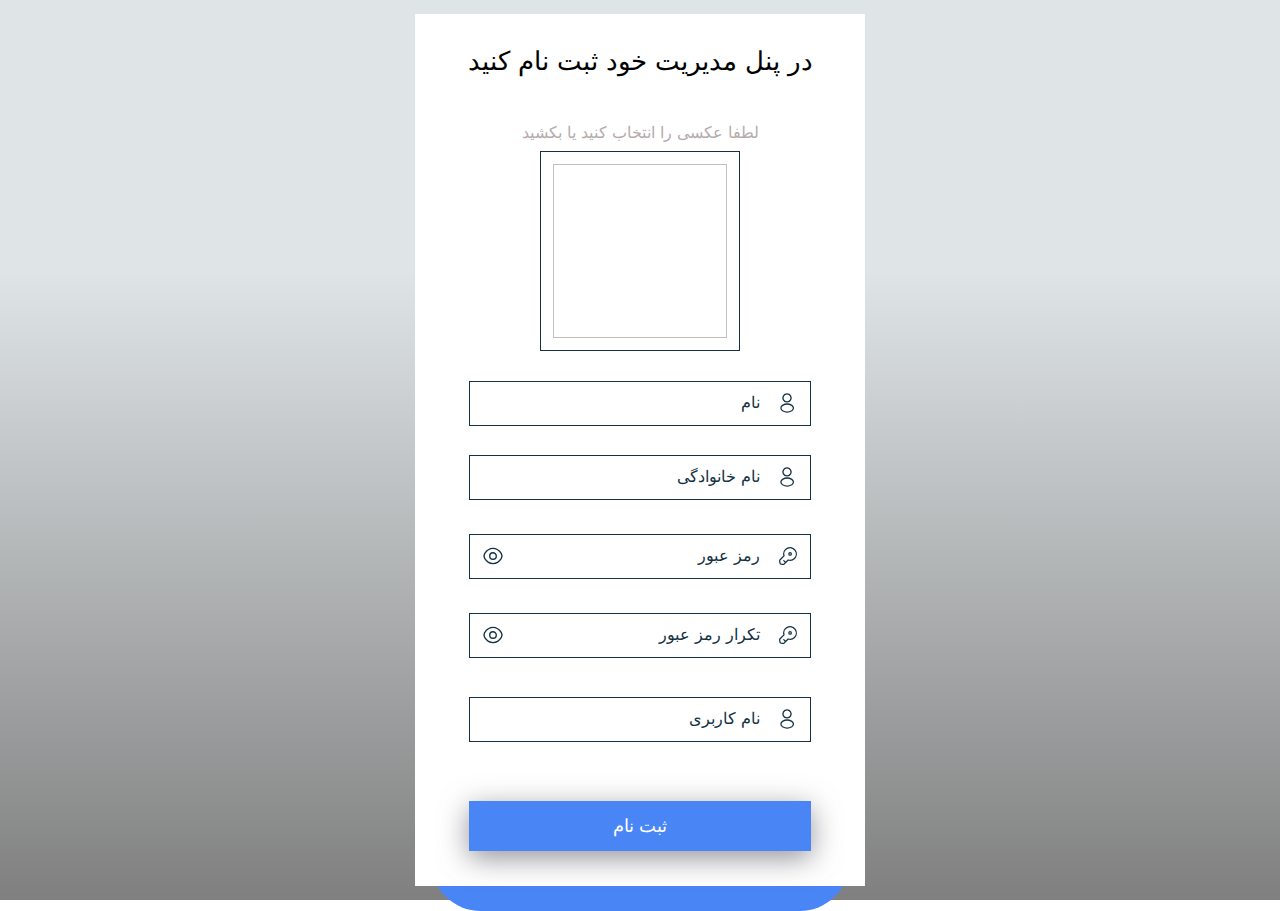
<file: index.html>
<!DOCTYPE html>
<html lang="fa">

<head>
	<meta charset="UTF-8">
	<meta name="viewport" content="width=device-width, initial-scale=1.0">
	<title>داشبورد - پنل مدیریت کاربران</title>
	<link rel="stylesheet" href="https://cdnjs.cloudflare.com/ajax/libs/font-awesome/4.7.0/css/font-awesome.min.css">
	<link rel="stylesheet" href="css/style.css">
</head>

<body dir="rtl" class="d-flex flex-end position-relative">
	<!-- modal and and edit -->
	<!-- Add a "show" class to display the modal -->
	<div class="modal position-fixed w-70 w-sm-100 d-none rounded-8">
		<div class="modal-content w-100 rounded-8">
			<div class="modal-header d-flex justify-between align-center">
				<h3 class="modal-title mx-0">افزودن کاربر</h3>
				<span class="modal-close mx-0 cursor-pointer">&times;</span>
			</div>
			<div class="modal-body">
				<form class="form-user w-100">
					<p class="empty">لطفا عکسی را انتخاب کنید یا بکشید</p>
					<div class="input-group-choose mt-3">
						<input type="file" name="choose" id="choose-image" class="visually-hidden  w-100">
						<label for="choose-image" class="lable-choose-image d-block cursor-pointer w-100 h-100">
							<img class="prev-img d-flex w-100 h-100">
						</label>
					</div>
					<div class="input-group">
						<input type="text" class="input-id w-100 rounded-8" placeholder="کد ملی*">
					</div>
					<div class="input-group d-flex align-center gap-16">
						<input type="text" class="input-firstname w-100 rounded-8" placeholder="نام*">
						<input type="text" class="input-lastname w-100 rounded-8" placeholder="نام خانوادگی*">
					</div>
					<div class="input-group d-flex align-center gap-16">
						<input type="email" class="input-email w-100 rounded-8" placeholder="ایمیل*">
						<input type="text" class="input-phone w-100 rounded-8" placeholder="شماره موبایل">
						<select name="roles" id="select-role" class="select-role w-100 rounded-8">
							<option value="empty">انتخاب سطح کاربر</option>
							<option value="admin">مدیر</option>
							<option value="employee">کارمند</option>
							<option value="support">پشتیبان</option>
						</select>
					</div>
					<div class="input-group d-flex align-center gap-16">
						<div class="username w-100">
							<input type="text" class="input-userneme w-100 rounded-8" placeholder="نام کاربری*">
							<h3 id="username-message" class="message valid-message">
								<!-- error message or success message -->
							</h3>
						</div>
						<div class="password w-100">
							<input type="text" class="input-password w-100 rounded-8" placeholder="رمز عبور*">
							<h3 id="password-message" class="message valid-message">
								<!-- error message or success message -->
							</h3>
						</div>
						<div class="password-confirm w-100">
							<input type="text" class="input-password-confirm w-100 rounded-8"
								placeholder="تایید رمز عبور*">
							<h3 id="confirm-password-message" class="message valid-message">
								<!-- error message or success message -->
							</h3>
						</div>
					</div>
				</form>
				<table class="table roles-table w-100 mx-0">
					<thead>
						<tr>
							<th>مجوز</th>
							<th>خواندن</th>
							<th>نوشتن</th>
							<th>حذف</th>
						</tr>
					</thead>
					<tbody>
						<tr>
							<td class="roles">
								<span class="role-name">مدیر</span>
							</td>
							<td class="role-read">
								<input type="checkbox" value="read" class="cursor-pointer" id="admin-read">
							</td>
							<td class="role-write">
								<input type="checkbox" value="write" class="cursor-pointer" id="admin-write">
							</td>
							<td class="role-delete">
								<input type="checkbox" value="delete" class="cursor-pointer" id="admin-delete">
							</td>
						</tr>
						<tr>
							<td class="roles">
								<span class="role-name">کارمند</span>
							</td>
							<td class="role-read">
								<input type="checkbox" value="read" class="cursor-pointer" id="employee-read">
							</td>
							<td class="role-write">
								<input type="checkbox" value="write" class="cursor-pointer" id="employee-write">
							</td>
							<td class="role-delete">
								<input type="checkbox" value="delete" class="cursor-pointer" id="employee-delete">
							</td>
						</tr>
						<tr>
							<td class="roles">
								<span class="role-name">پشتیبان</span>
							</td>
							<td class="role-read">
								<input type="checkbox" value="read" class="cursor-pointer" id="support-read">
							</td>
							<td class="role-write">
								<input type="checkbox" value="write" class="cursor-pointer" id="support-write">
							</td>
							<td class="role-delete">
								<input type="checkbox" value="delete" class="cursor-pointer" id="support-delete">
							</td>
						</tr>
					</tbody>
				</table>
			</div>
			<div class="modal-footer d-flex align-center gap-16">
				<button class="btn-primary btn-add cursor-pointer mx-0 cursor-pointer rounded-8">افزودن کاربر</button>
				<button class="btn-close mx-0 cursor-pointer rounded-8">بستن</button>
			</div>
		</div>
	</div>
	<!-- modal delete -->
	<div class="modal-delete position-fixed w-30 d-none rounded-8">
		<div class="modal-content w-100 rounded-8">
			<div class="modal-header d-flex justify-between align-center">
				<h3 class="modal-title mx-0">حذف کاربر</h3>
				<span class="modal-close cursor-pointer mx-0">&times;</span>
			</div>
			<div class="modal-body">
				<h2 class="modal-text"></h2>
			</div>
			<div class="modal-footer  d-flex align-center gap-16">
				<button class="btn-dunger btn-delete cursor-pointer mx-0 cursor-pointer rounded-8">بله</button>
				<button class="btn-close mx-0 cursor-pointer rounded-8">خیر</button>
			</div>
		</div>
	</div>
	<div class="container w-80 mx-0 w-lg-100">
		<header class="header-dashbord w-100 mx-0">
			<div class="header-container">
				<div class="header-top w-100 d-flex justify-between align-center justify-lg-center">
					<div class="well-user mx-0 d-md-none">
						<h3 class="title-header well-title"></h3>
						<span class="sub-title">روز خوبی داشته باشی</span>
					</div>
					<div class="user-info mx-0 d-flex align-center position-relative">
						<div class="user-icons position-relative">
							<i class="fa fa-bell"></i>
						</div>
						<div class="user-profile">
							<img src="images/userlogo.png" alt="profile">
						</div>
						<div class="user-text">
							<h3 class="user-title"></h3>
							<span class="user-roul"></span>
						</div>
						<i class="fa fa-angle-down" id="show_menu"></i>
						<div class="user-menu position-absolute d-none rounded-8">
							<ul class='user-menu-list'>
								<li class='user-menu-list-item'>
									<a class="user-menu-list-item-link d-flex align-center cursor-pointer"
										id="edit-profile">
										<i class="fa fa-edit mx-0"></i>
										ویرایش اطلاعات/پروفایل
									</a>
								</li>
								<li class='user-menu-list-item'>
									<a class="user-menu-list-item-link d-flex align-center cursor-pointer">
										<i class="fa fa-cog mx-0"></i>
										تنظیمات حساب کاربری
									</a>
								</li>
							</ul>
							<ul class='user-menu-list'>
								<li class='user-menu-list-item'>
									<a class="user-menu-list-item-link d-flex align-center cursor-pointer"
										id="exit-panel">
										<i class="fa fa-power-off mx-0"></i>
										خروج
									</a>
								</li>
							</ul>
						</div>
					</div>
				</div>
				<div class="header-sort">
					<h2 class="blue-title header-title text-sm-center">داشبورد کاربران</h2>
					<div class="sort-container d-flex align-center justify-lg-center flex-sm-col gap-16">
						<div class="search-user w-60 w-xxl-50 w-xl-40 w-sm-100 mx-0 cursor-pointer position-relative">
							<input type="search" placeholder="جستجو..." class="search-input w-100">
							<i class="fa fa-search position-absolute"></i>
						</div>
						<button class="cursor-pointer btn-primary btn-add-user mx-lg-0">
							<i class="fa fa-plus"></i>
							افزودن کاربر
						</button>
						<span class="order-by cursor-pointer d-lg-none">
							مرتب سازی
							<i class="fa fa-angle-down"></i>
						</span>
						<span class="search-save cursor-pointer d-lg-none">
							ذخیره جستجو
							<i class="fa fa-angle-down"></i>
						</span>
						<span class="slider-icon cursor-pointer d-lg-none">
							<i class="fa fa-sliders slide-icon"></i>
						</span>
					</div>
				</div>
			</div>
		</header>
		<main class="main w-100 ">
			<!-- start side bar -->
			<aside-site></aside-site>
			<!-- end side bar -->
			<!--start page main -->
			<div class="container-list w-100 mx-0">
				<div class="user-list">
					<div class="title-container">
						<h2 class="title-box users-title">لیست کاربران</h2>
					</div>
					<table class="table w-100 mx-0">
						<thead>
							<tr>
								<th>نام</th>
								<th>زمان ایجاد</th>
								<th>نقش </th>
								<th class="head-actions">اقدامات</th>
							</tr>
						</thead>
						<tbody class="user-container">
						</tbody>
					</table>
				</div>
			</div>
			<!--end page main -->
		</main>
	</div>
	<script type="module" src="js/module.js"></script>
	<!-- Add a "show" class to display the background modal -->
	<div class="modal-active position-fixed"></div>
	<script src="js/script.js"></script>
</body>

</html>
</file>
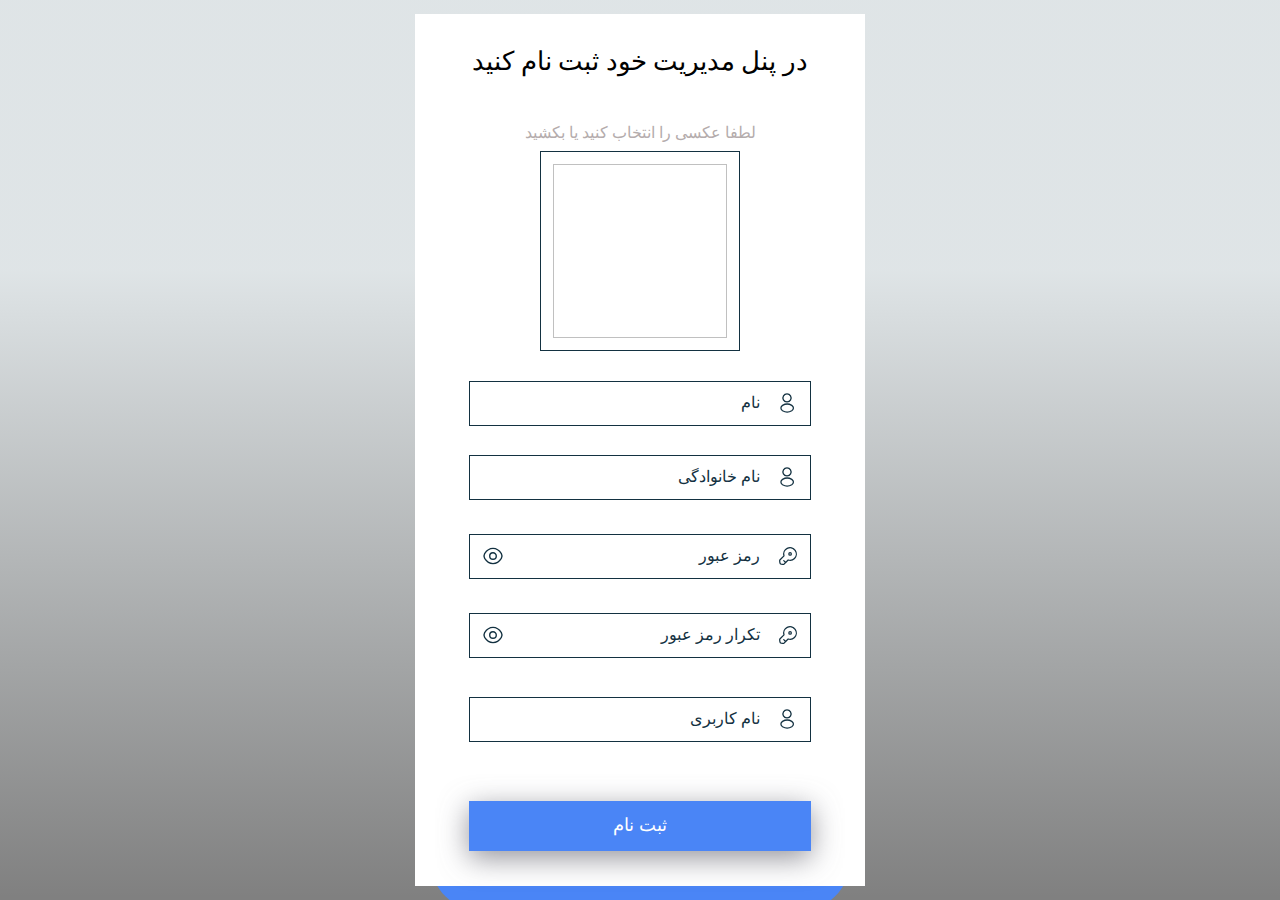
<file: document.html>
<!DOCTYPE html>
<html lang="fa">

<head>
	<meta charset="UTF-8">
	<meta name="viewport" content="width=device-width, initial-scale=1.0">
	<title>داشبورد مدیریت کاربران</title>
	<link rel="stylesheet" href="https://cdnjs.cloudflare.com/ajax/libs/font-awesome/4.7.0/css/font-awesome.min.css">
	<link rel="stylesheet" href="css/style.css">
</head>

<body dir="rtl" class="d-flex flex-end position-relative">
	<!-- add user -->
	<!-- Add a "show" class to display the modal -->
	<div class="modal w-70 w-sm-90 position-fixed d-none rounded-8">
		<div class="modal-content w-100 rounded-8">
			<div class="modal-header d-flex justify-between align-center">
				<h3 class="modal-title mx-0">افزودن مقاله</h3>
				<span class="modal-close mx-0 cursor-pointer">&times;</span>
			</div>
			<div class="modal-body">
				<form class="form-user w-100">
					<div class="input-group">
						<input type="text" class="input w-100 rounded-8" id="doc-title" placeholder="عنوان">
					</div>
					<div class="input-group d-flex align-center flex-sm-col gap-16  gap-sm-0">
						<input type="date" class="input w-100 rounded-8" id="doc-date" placeholder="تاریخ انتشار">
						<select name="roles" id="doc-select-category"
							class="select-category w-100 rounded-8 cursor-pointer">
							<option value="selectcategory">انتخاب دسته بندی</option>
							<option value="news">اخبار</option>
							<option value="trainings">اموزش ها</option>
							<option value="articles">مقالات</option>
						</select>
					</div>
					<div class="input-group d-flex align-center gap-16">
						<textarea id="doc-content" cols="30" rows="5" class="doc-content w-100 rounded-8"
							placeholder="محتوا"></textarea>
					</div>

				</form>
			</div>
			<div class="modal-footer d-flex align-center gap-16">
				<button class="btn-primary btn-docs cursor-pointer mx-0 cursor-pointer rounded-8">افزودن مقاله</button>
				<button class="btn-close mx-0 cursor-pointer rounded-8">بستن</button>
			</div>
		</div>
	</div>
	<!-- delete modal -->
	<div class="modal-delete position-fixed w-40 w-xl-50 w-lg-90 d-none rounded-8">
		<div class="modal-content w-100 rounded-8">
			<div class="modal-header d-flex justify-between align-center">
				<h3 class="modal-title mx-0">حذف مقاله</h3>
				<span class="modal-close cursor-pointer mx-0">&times;</span>
			</div>
			<div class="modal-body">
				<h2 class="modal-text"></h2>
			</div>
			<div class="modal-footer d-flex align-center gap-16">
				<button class="btn-dunger btn-delete cursor-pointer mx-0 cursor-pointer rounded-8">بله</button>
				<button class="btn-close mx-0 cursor-pointer rounded-8">خیر</button>
			</div>
		</div>
	</div>
	<!-- article modal -->
	<div class="modal-article position-fixed w-60 d-none rounded-8">
		<div class="modal-content w-100 rounded-8">
			<div class="modal-header d-flex justify-between align-center">
				<h3 class="modal-title mx-0"></h3>
				<span class="modal-close cursor-pointer mx-0">&times;</span>
			</div>
			<div class="modal-body">
				<p class="modal-text"></p>
			</div>
			<div class="modal-footer d-flex align-center gap-16">
				<button class="btn-close mx-0 cursor-pointer rounded-8">بستن</button>
			</div>
		</div>
	</div>
	<!-- main -->
	<div class="container w-80 mx-0 w-lg-100">
		<header class="header-dashbord w-100 mx-0 ">
			<div class="header-container">
				<div class="header-top w-100 d-flex justify-between align-center justify-lg-center">
					<div class="well-user mx-0 d-md-none">
						<h3 class="title-header well-title"></h3>
						<span class="sub-title">روز خوبی داشته باشی</span>
					</div>
					<div class="user-info mx-0 d-flex align-center position-relative">
						<div class="user-icons position-relative">
							<i class="fa fa-bell"></i>
						</div>
						<div class="user-profile">
							<img src="images/userlogo.png" alt="profile">
						</div>
						<div class="user-text">
							<h3 class="user-title"></h3>
							<span class="user-roul"></span>
						</div>
						<i class="fa fa-angle-down" id="show_menu"></i>
						<div class="user-menu position-absolute d-none rounded-8">
							<ul class='user-menu-list'>
								<li class='user-menu-list-item'>
									<a class="user-menu-list-item-link d-flex align-center cursor-pointer"
										id="edit-profile">
										<i class="fa fa-edit mx-0"></i>
										ویرایش اطلاعات/پروفایل
									</a>
								</li>
								<li class='user-menu-list-item'>
									<a class="user-menu-list-item-link d-flex align-center cursor-pointer">
										<i class="fa fa-cog mx-0"></i>
										تنظیمات حساب کاربری
									</a>
								</li>
							</ul>
							<ul class='user-menu-list'>
								<li class='user-menu-list-item'>
									<a class="user-menu-list-item-link d-flex align-center cursor-pointer"
										id="exit-panel">
										<i class="fa fa-power-off mx-0"></i>
										خروج
									</a>
								</li>
							</ul>
						</div>
					</div>
				</div>
				<div class="header-sort">
					<h2 class="blue-title header-title text-lg-center">مقالات</h2>
					<div class="sort-container d-flex align-center justify-lg-center flex-sm-col gap-16">
						<div class="search-user w-80 w-xxl-50 w-xl-40 w-sm-100 mx-0 cursor-pointer position-relative">
							<input type="search" placeholder="جستجو..." class="search-input w-100">
							<i class="fa fa-search position-absolute"></i>
						</div>
						<span class="order-by cursor-pointer d-lg-none">
							مرتب سازی
							<i class="fa fa-angle-down"></i>
						</span>
						<span class="slider-icon cursor-pointer d-lg-none">
							<i class="fa fa-sliders slide-icon"></i>
						</span>
					</div>
				</div>
			</div>
		</header>
		<main class="main w-100 ">
			<!-- start side bar -->
			<aside-site></aside-site>
			<!-- end side bar -->
			<div class="filter-by">
				<div class="conteiner-filter d-flex align-center justify-between justify-sm-center flex-xl-col gap-16">
					<div class="filter d-flex gap-16 mx-0 flex-sm-col align-sm-center">
						<button class="btn-primary btn-add-doc cursor-pointer">
							<i class="fa fa-plus"></i>
						</button>
						<input type="date" name="month" id="filter-month" class="filter-select mx-0 d-block">

						<select name="month" id="filter-document" class="filter-select cursor-pointer">
							<option value="selectcategory">انتخاب دسته بندی</option>
							<option value="news">اخبار</option>
							<option value="trainings">اموزش ها</option>
							<option value="articles">مقالات</option>
						</select>
					</div>
					<div class="icon-boxs mx-0 d-flex gap-16 d-sm-none">
						<div class="icon-box d-flex align-center justify-center cursor-pointer delete-all-doc">
							<i class="fa fa-trash"></i>
						</div>
						<div class="icon-box d-flex align-center justify-center cursor-pointer">
							<i class="fa fa-print"></i>
						</div>
						<div class="icon-box d-flex align-center justify-center cursor-pointer">
							<i class="fa fa-book"></i>
						</div>
						<div class="icon-box d-flex align-center justify-center cursor-pointer">
							<i class="fa fa-expand"></i>
						</div>
						<div class="icon-box d-flex align-center justify-center cursor-pointer">
							<i class="fa fa-glass"></i>
						</div>
					</div>
				</div>
			</div>
			<!--start page main -->
			<div class="container-list w-100 mx-0">
				<div class="user-list">
					<div class="title-container">
						<h2 class="title-box users-title">لیست اسناد</h2>
						<span class="sub-title">مقالات</span>
					</div>
					<div class="list-content">
						
					</div>
				</div>
			</div>
			<!--end page main -->
		</main>
	</div>
	<script type="module" src="js/module.js"></script>
	<div class="modal-active position-fixed d-none"></div>
	<script src="js/document.js"></script>
	<script src="js/script.js"></script>
	<!-- Add a "show" class to display the background modal -->
</body>

</html>
</file>
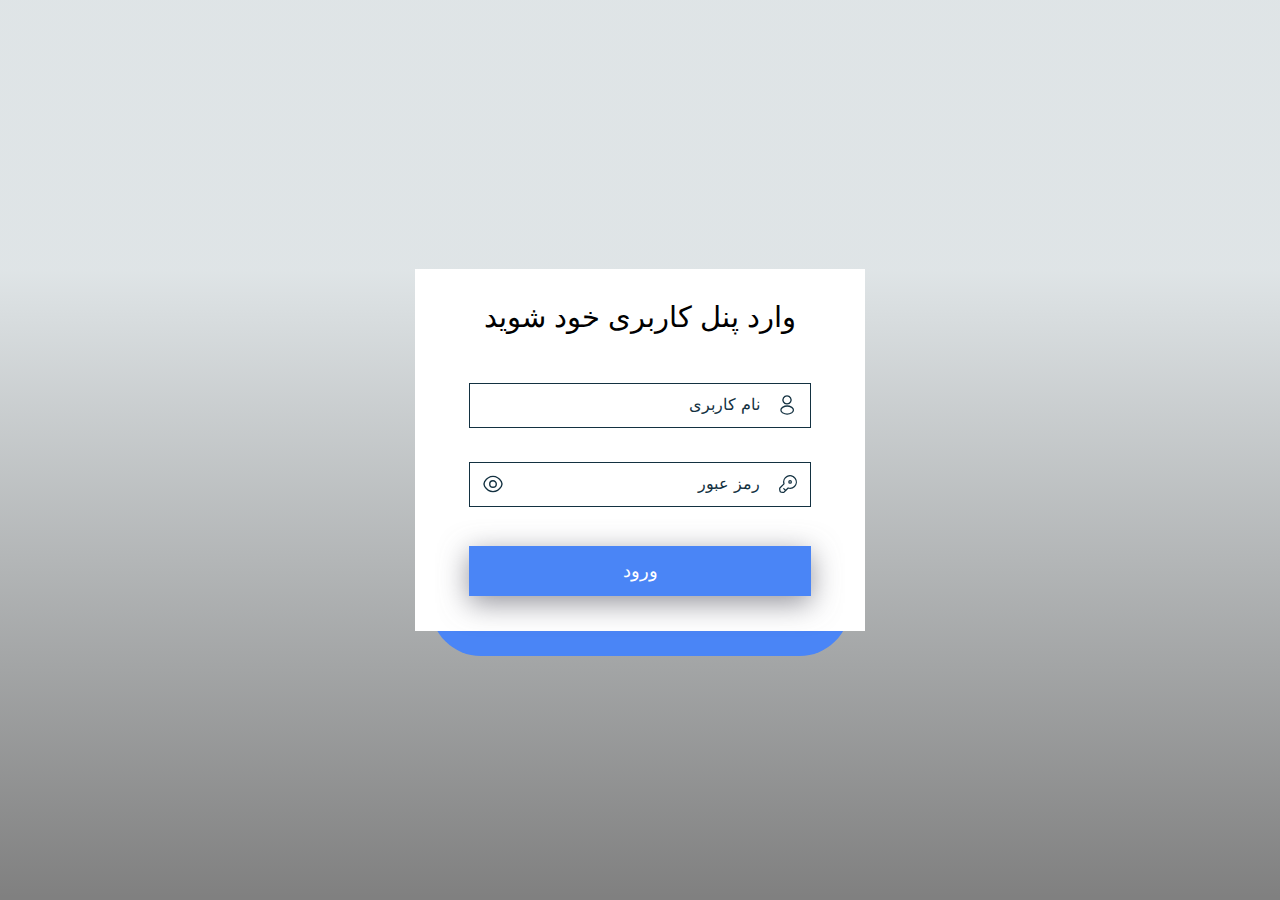
<file: login.html>
<!DOCTYPE html>
<html lang="fa">

<head>
    <meta charset="UTF-8">
    <meta http-equiv="X-UA-Compatible" content="IE=edge">
    <meta name="viewport" content="width=device-width, initial-scale=1.0">
    <title>ورود</title>
    <!-- ! -------------------------------- links -------------------------------- ! -->
    <link rel="stylesheet" href="css/login.css">
</head>

<body>
    <div class="wrap">
        <h1 class="wrap-title">وارد پنل کاربری خود شوید</h1>
        <!-- ! -------------------------------- form --------------------------------- ! -->
        <form action="" method="" class="form-login">
            <!-- ! --------------------------- username input ---------------------------- ! -->
            <div class="input-group username-group">
                <input type="text" class="form-input" name="username-input" id="username-input" placeholder=""
                    spellcheck="false">
                <label for="username-input" class="input-label">نام کاربری</label>
                <span class="input-group-icon">
                    <svg id="vuesax_linear_profile" data-name="vuesax/linear/profile" xmlns="http://www.w3.org/2000/svg"
                        width="22.026" height="22.026" viewBox="0 0 26.026 26.026">
                        <g id="profile">
                            <path id="Vector" d="M4.988,9.619a1.971,1.971,0,0,0-.358,0,4.82,4.82,0,1,1,.358,0Z"
                                transform="translate(8.198 2.169)" fill="none" stroke="var(--primary-color)"
                                stroke-linecap="round" stroke-linejoin="round" stroke-width="1.5" />
                            <path id="Vector-2" data-name="Vector"
                                d="M1.968,1.488c-2.624,1.757-2.624,4.62,0,6.365a10.59,10.59,0,0,0,10.855,0c2.624-1.757,2.624-4.62,0-6.365A10.64,10.64,0,0,0,1.968,1.488Z"
                                transform="translate(5.796 14.301)" fill="none" stroke="var(--primary-color)"
                                stroke-linecap="round" stroke-linejoin="round" stroke-width="1.5" />
                            <path id="Vector-3" data-name="Vector" d="M0,0H26.026V26.026H0Z"
                                transform="translate(26.026 26.026) rotate(180)" fill="none" opacity="0" />
                        </g>
                    </svg>
                </span>
            </div>
            <h3 class="message valid-message" id="username-message">
                <!-- error message or success message -->
            </h3>
            <!-- ! --------------------------- password input ---------------------------- ! -->
            <div class="input-group password-group">
                <span class="input-group-icon eye">
                    <svg xmlns="http://www.w3.org/2000/svg" width="22" height="22" viewBox="0 0 24 24">
                        <g id="eye" transform="translate(-108 -188)">
                            <path id="Vector" d="M7.16,3.58A3.58,3.58,0,1,1,3.58,0,3.576,3.576,0,0,1,7.16,3.58Z"
                                transform="translate(116.42 196.42)" fill="none" stroke="var(--primary-color)"
                                stroke-linecap="round" stroke-linejoin="round" stroke-width="1.5" />
                            <path id="Vector-2" data-name="Vector"
                                d="M9.785,16.55c3.53,0,6.82-2.08,9.11-5.68a5.326,5.326,0,0,0,0-5.19C16.6,2.08,13.315,0,9.785,0S2.965,2.08.675,5.68a5.326,5.326,0,0,0,0,5.19C2.965,14.47,6.255,16.55,9.785,16.55Z"
                                transform="translate(110.215 191.72)" fill="none" stroke="var(--primary-color)"
                                stroke-linecap="round" stroke-linejoin="round" stroke-width="1.5" />
                            <path id="Vector-3" data-name="Vector" d="M0,0H24V24H0Z"
                                transform="translate(132 212) rotate(180)" fill="none" opacity="0" />
                        </g>
                    </svg>
                </span>
                <input type="password" class="form-input" name="password-input" id="password-input"
                    placeholder="nothing" spellcheck="false">
                <label for="password-input" class="input-label">رمز عبور</label>
                <span class="input-group-icon">
                    <svg xmlns="http://www.w3.org/2000/svg" width="20" height="20" viewBox="0 0 24 24">
                        <g id="key" transform="translate(-684 -188)">
                            <path id="Vector"
                                d="M17.793,12.923a7.575,7.575,0,0,1-7.6,1.87l-4.71,4.7a1.935,1.935,0,0,1-1.49.49l-2.18-.3a1.888,1.888,0,0,1-1.5-1.5L.013,16a2.015,2.015,0,0,1,.49-1.49l4.7-4.7a7.571,7.571,0,1,1,12.59,3.11Z"
                                transform="translate(685.997 190.008)" fill="none" stroke="var(--primary-color)"
                                stroke-linecap="round" stroke-linejoin="round" stroke-width="1.5" />
                            <path id="Vector-2" data-name="Vector" d="M0,0,2.3,2.3" transform="translate(690.89 205.49)"
                                fill="none" stroke="var(--primary-color)" stroke-linecap="round" stroke-linejoin="round"
                                stroke-width="1.5" />
                            <path id="Vector-3" data-name="Vector" d="M3,1.5A1.5,1.5,0,1,1,1.5,0,1.5,1.5,0,0,1,3,1.5Z"
                                transform="translate(697 196)" fill="none" stroke="var(--primary-color)"
                                stroke-linecap="round" stroke-linejoin="round" stroke-width="1.5" />
                            <path id="Vector-4" data-name="Vector" d="M0,0H24V24H0Z"
                                transform="translate(708 212) rotate(180)" fill="none" opacity="0" />
                        </g>
                    </svg>
                </span>
            </div>
            <h3 class="message invalid-message" id="password-message">
                <!-- error message or success message -->
            </h3>
            <input type="submit" class="submit-form-btn mt-3" name="submit-form-btn" value="ورود">
        </form>
    </div>
    <script src="js/login.js"></script>
</body>

</html>
</file>
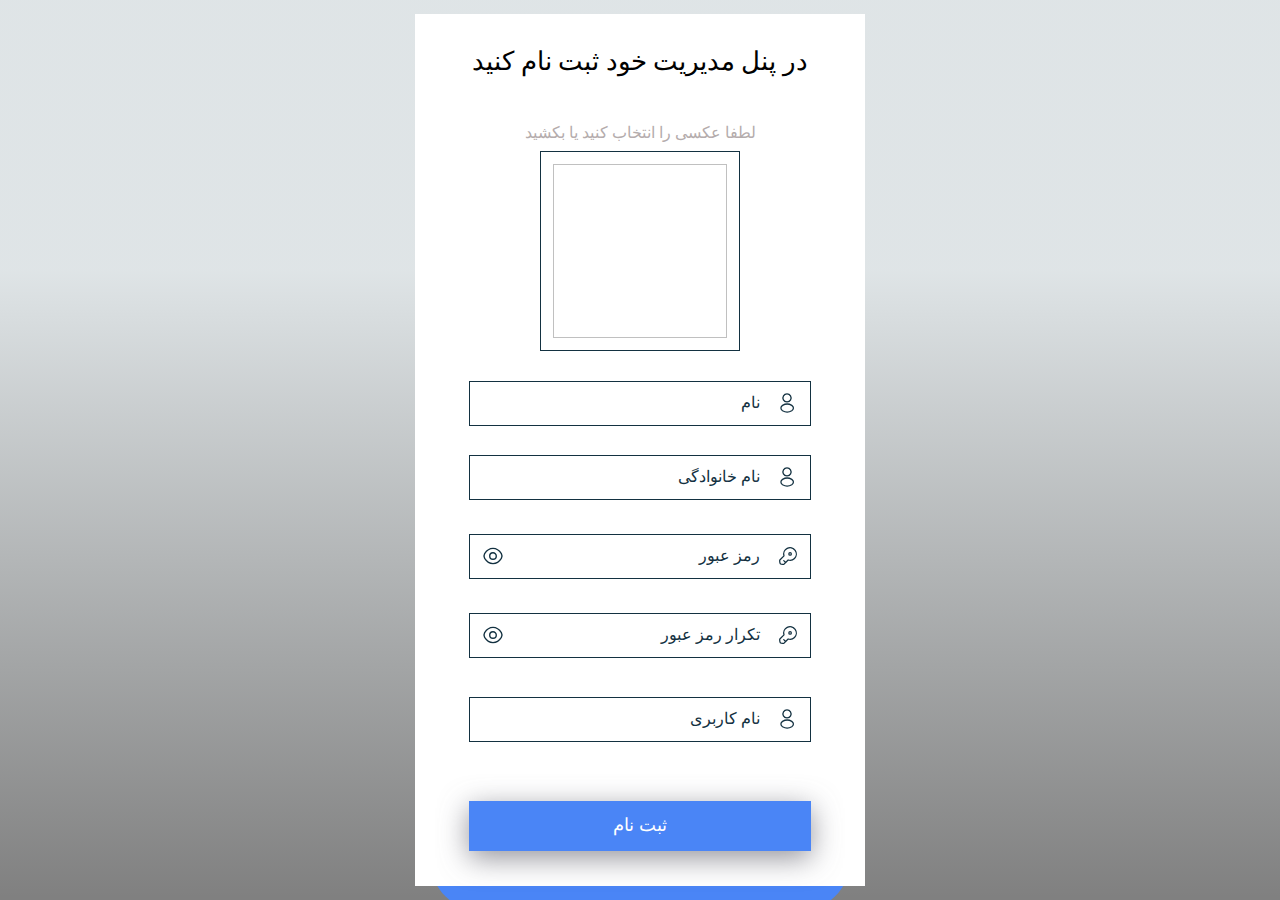
<file: message.html>
<!DOCTYPE html>
<html lang="fa">

<head>
    <meta charset="UTF-8">
    <meta name="viewport" content="width=device-width, initial-scale=1.0">
    <title>پیام ها - پنل مدیریت کاربران</title>
    <link rel="stylesheet" href="https://cdnjs.cloudflare.com/ajax/libs/font-awesome/4.7.0/css/font-awesome.min.css">
    <link rel="stylesheet" href="css/style.css">
    <link rel="stylesheet" href="css/message.css">
</head>

<body dir="rtl" class="d-flex flex-end position-relative">
    <!-- add user -->
    <!-- Add a "show" class to display the modal -->
    <div class="modal-delete position-fixed w-30 d-none rounded-8">
        <div class="modal-content w-100 rounded-8">
            <div class="modal-header d-flex justify-between align-center">
                <h3 class="modal-title mx-0">حذف کاربر</h3>
                <span class="modal-close cursor-pointer mx-0">&times;</span>
            </div>
            <div class="modal-body">
                <h2 class="modal-text"></h2>
            </div>
            <div class="modal-footer d-flex align-center gap-16">
                <button class="btn-dunger btn-delete cursor-pointer mx-0 cursor-pointer rounded-8">بله</button>
                <button class="btn-close mx-0 cursor-pointer rounded-8">خیر</button>
            </div>
        </div>
    </div>
    <!-- main -->
    <div class="container w-80 mx-0 w-lg-100">
        <header class="header-dashbord w-100 mx-0 ">
            <div class="header-container">
                <div class="header-top w-100 d-flex justify-between align-center justify-lg-center">
                    <div class="well-user mx-0 d-md-none">
                        <h3 class="title-header well-title"> </h3>
                        <span class="sub-title">روز خوبی داشته باشی</span>
                    </div>
                    <div class="user-info mx-0 d-flex align-center position-relative">
                        <div class="user-icons position-relative">
                            <i class="fa fa-bell"></i>
                        </div>
                        <div class="user-profile">
                            <img src="images/userlogo.png" alt="profile">
                        </div>
                        <div class="user-text">
                            <h3 class="user-title"></h3>
                            <span class="user-roul"></span>
                        </div>
                        <i class="fa fa-angle-down" id="show_menu"></i>
                        <div class="user-menu position-absolute d-none rounded-8">
                            <ul class='user-menu-list'>
                                <li class='user-menu-list-item'>
                                    <a class="user-menu-list-item-link d-flex align-center cursor-pointer"
                                        id="edit-profile">
                                        <i class="fa fa-edit mx-0"></i>
                                        ویرایش اطلاعات/پروفایل
                                    </a>
                                </li>
                                <li class='user-menu-list-item'>
                                    <a class="user-menu-list-item-link d-flex align-center cursor-pointer">
                                        <i class="fa fa-cog mx-0"></i>
                                        تنظیمات حساب کاربری
                                    </a>
                                </li>
                            </ul>
                            <ul class='user-menu-list'>
                                <li class='user-menu-list-item'>
                                    <a class="user-menu-list-item-link d-flex align-center cursor-pointer"
                                        id="exit-panel">
                                        <i class="fa fa-power-off mx-0"></i>
                                        خروج
                                    </a>
                                </li>
                            </ul>
                        </div>
                    </div>
                </div>
                <div class="header-sort">
                    <h2 class="blue-title header-title text-sm-center">پیام ها</h2>
                    <div class="sort-container d-flex align-center justify-lg-center flex-sm-col gap-16">
                        <div class="search-user w-80 w-xxl-50 w-xl-40 w-sm-100 mx-0 cursor-pointer position-relative">
                            <input type="search" placeholder="جستجو..." class="search-input w-100">
                            <i class="fa fa-search position-absolute"></i>
                        </div>
                        <span class="search-save cursor-pointer d-lg-none">
                            ذخیره جستجو
                            <i class="fa fa-angle-down"></i>
                        </span>
                        <span class="slider-icon cursor-pointer d-lg-none">
                            <i class="fa fa-sliders slide-icon"></i>
                        </span>
                    </div>
                </div>
            </div>
        </header>
        <main class="main w-100 ">
            <!-- start side bar -->
            <aside-site></aside-site>
            <!-- end side bar -->
            <!--start page main -->
            <div class="container-list w-100 mx-0">
                <div class="message-list">
                    <div class="title-container">
                        <h2 class="title-box message-title">لیست پیام ها</h2>
                    </div>
                    <div class="message-form w-100 d-flex justify-center flex-col gap-16 mx-0">
                        <select id="message-receiver" class="cursor-pointer w-30 rounded-8 mx-0 w-sm-100">
                            <option value="public">عمومی</option>
                        </select>
                        <textarea id="message-content" class="mx-0 rounded-8"
                            placeholder="پیام خود را وارد کنید..."></textarea>
                        <button id="send-message" class="cursor-pointer rounded-8 w-20 mx-0 btn-primary w-sm-100">ارسال
                            پیام</button>
                        <div id="message" class="w-100 mx-0 rounded-8">
                        </div>
                    </div>
                </div>
            </div>
            <!--end page main -->
        </main>
    </div>
    <script type="module" src="js/module.js"></script>
    <!-- Add a "show" class to display the background modal -->
    <div class="modal-active position-fixed d-none"></div>
    <script src="js/message.js"></script>
    <script src="js/script.js"></script>
</body>

</html>
</file>
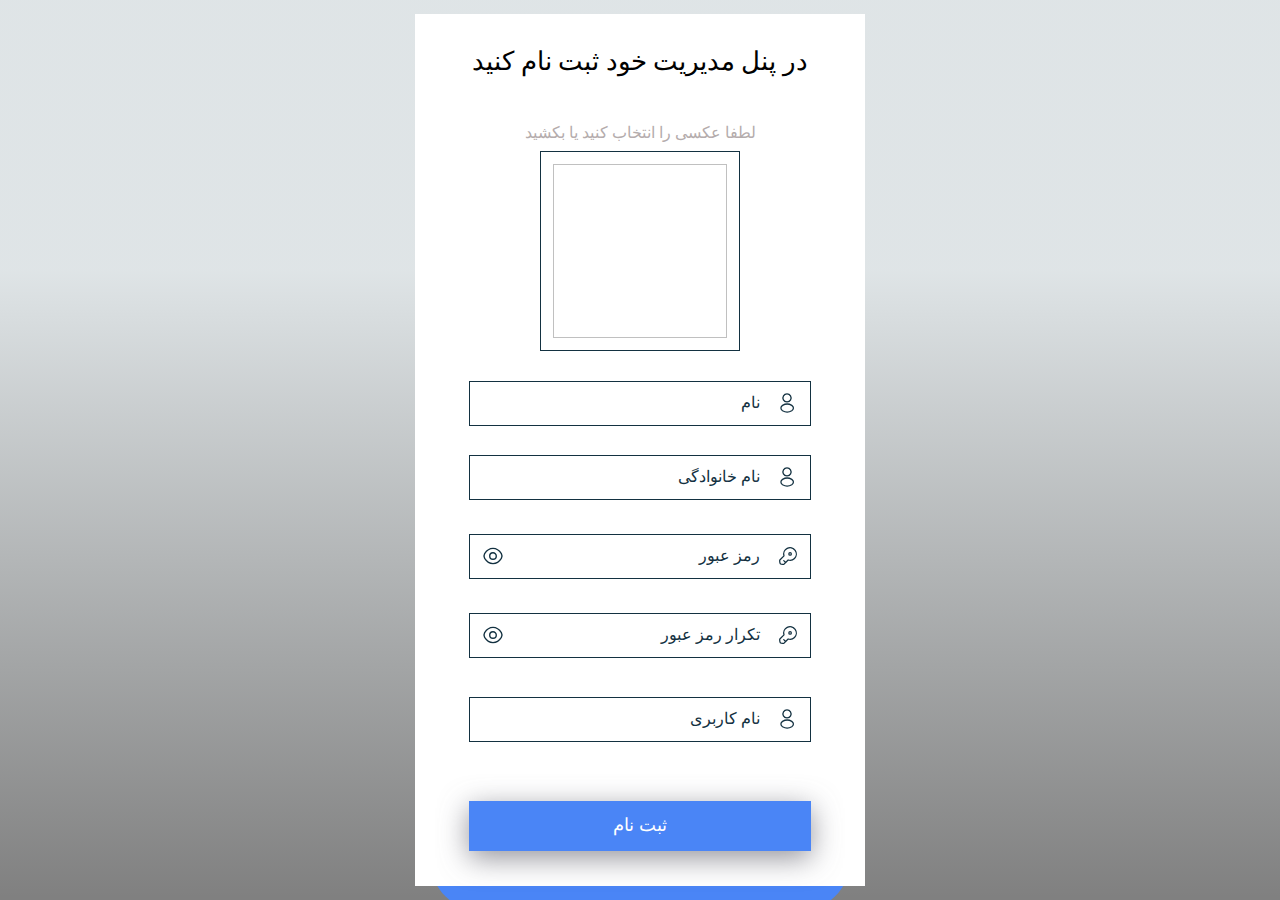
<file: photos.html>
<!DOCTYPE html>
<html lang="fa">

<head>
	<meta charset="UTF-8">
	<meta name="viewport" content="width=device-width, initial-scale=1.0">
	<title>عکس ها - پنل مدیریت کاربران</title>
	<link rel="stylesheet" href="https://cdnjs.cloudflare.com/ajax/libs/font-awesome/4.7.0/css/font-awesome.min.css">
	<link rel="stylesheet" href="css/style.css">
</head>

<body dir="rtl" class="d-flex flex-end position-relative">
	<!-- add user -->
	<!-- Add a "show" class to display the modal -->
	<!-- <div class="modal position-fixed w-70 w-sm-100 d-none rounded-8">
		<div class="modal-content w-100 rounded-8">
			<div class="modal-header d-flex justify-between align-center">
				<h3 class="modal-title mx-0">افزودن کاربر</h3>
				<span class="modal-close mx-0 cursor-pointer">&times;</span>
			</div>
			<div class="modal-body">
				<form class="form-user w-100">
					<div class="input-group">
						<input type="text" class="input-id w-100" placeholder="کد ملی*">
					</div>
					<div class="input-group d-flex align-center gap-16">
						<input type="text" class="input-firstname w-100" placeholder="نام*">
						<input type="text" class="input-lastname w-100" placeholder="نام خانوادگی*">
					</div>
					<div class="input-group d-flex align-center gap-16">
						<input type="email" class="input-email w-100" placeholder="ایمیل*">
						<input type="text" class="input-phone w-100" placeholder="شماره موبایل">
						<select name="roles" id="select-role" class="select-role w-100">
							<option value="empty">انتخاب سطح کاربر</option>
							<option value="مدیر محصول">مدیر محصول</option>
							<option value="مدیر">مدیر</option>
							<option value="کارمند">کارمند</option>ّ
							<option value="پشتیبان">پشتیبان</option>
						</select>
					</div>
					<div class="input-group d-flex align-center gap-16">
						<input type="text" class="input-userneme w-100" placeholder="نام کاربری*">
						<input type="text" class="input-password w-100" placeholder="رمز عبور*">
						<input type="text" class="input-password-confirm w-100" placeholder="تایید رمز عبور*">
					</div>
				</form>
				<table class="table set-table w-100 mx-0">
					<thead>
						<tr>
							<th>مجوز</th>
							<th>خواندن</th>
							<th>نوشتن</th>
							<th>حذف</th>
						</tr>
					</thead>
					<tbody>
						<tr>
							<td class="roles">
								<span class="role-name">مدیر محصول</span>
							</td>
							<td class="role-read">
								<input type="checkbox" value="read" class="cursor-pointer">
							</td>
							<td class="role-write">
								<input type="checkbox" value="write" class="cursor-pointer">
							</td>
							<td class="role-delete">
								<input type="checkbox" value="delete" class="cursor-pointer">
							</td>
						</tr>
						<tr>
							<td class="roles">
								<span class="role-name">مدیر</span>
							</td>
							<td class="role-read">
								<input type="checkbox" value="read" class="cursor-pointer">
							</td>
							<td class="role-write">
								<input type="checkbox" value="write" class="cursor-pointer">
							</td>
							<td class="role-delete">
								<input type="checkbox" value="delete" class="cursor-pointer">
							</td>
						</tr>
						<tr>
							<td class="roles">
								<span class="role-name">کارمند</span>
							</td>
							<td class="role-read">
								<input type="checkbox" value="read" class="cursor-pointer">
							</td>
							<td class="role-write">
								<input type="checkbox" value="write" class="cursor-pointer">
							</td>
							<td class="role-delete">
								<input type="checkbox" value="delete" class="cursor-pointer">
							</td>
						</tr>
						<tr>
							<td class="roles">
								<span class="role-name">کاربر عادی</span>
							</td>
							<td class="role-read">
								<input type="checkbox" value="read" class="cursor-pointer">
							</td>
							<td class="role-write">
								<input type="checkbox" value="write" class="cursor-pointer">
							</td>
							<td class="role-delete">
								<input type="checkbox" value="delete" class="cursor-pointer">
							</td>
						</tr>
					</tbody>
				</table>
			</div>
			<div class="modal-footer d-flex align-center gap-16">
				<button class="btn-primary btn-add cursor-pointer mx-0 cursor-pointer">افزودن کاربر</button>
				<button class="btn-close mx-0 cursor-pointer">بستن</button>
			</div>
		</div>
	</div>
    <div class="modal-delete position-fixed w-30 d-none rounded-8">
		<div class="modal-content w-100 rounded-8">
			<div class="modal-header d-flex justify-between align-center">
				<h3 class="modal-title mx-0">حذف کاربر</h3>
				<span class="modal-close cursor-pointer mx-0">&times;</span>
			</div>
			<div class="modal-body">
				<h2 class="modal-text">madl</h2>
			</div>
			<div class="modal-footer  d-flex align-center gap-16">
				<button class="btn-dunger btn-delete cursor-pointer mx-0 cursor-pointer">بله</button>
				<button class="btn-close mx-0 cursor-pointer">خیر</button>
			</div>
		</div>
	</div> -->
	<!-- main -->
	<div class="container w-80 mx-0 w-lg-100">
		<header class="header-dashbord w-100 mx-0 ">
			<div class="header-container">
				<div class="header-top w-100 d-flex justify-between align-center justify-lg-center">
					<div class="well-user mx-0 d-md-none">
						<h3 class="title-header well-title">سلام مهدی</h3>
						<span class="sub-title">روز خوبی داشته باشی</span>
					</div>
					<div class="user-info mx-0 d-flex align-center position-relative">
						<div class="user-icons position-relative">
							<i class="fa fa-bell"></i>
						</div>
						<div class="user-profile">
							<img src="images/mahdimangeli.png" alt="profile">
						</div>
						<div class="user-text">
							<h3 class="user-title">مهدی منگلی</h3>
							<span class="user-roul">مدیر محصول</span>
						</div>
						<i class="fa fa-angle-down" id="show_menu"></i>
						<div class="user-menu position-absolute d-none rounded-8">
							<ul class='user-menu-list'>
								<li class='user-menu-list-item'>
									<a class="user-menu-list-item-link d-flex align-center cursor-pointer"
										id="edit-profile">
										<i class="fa fa-edit mx-0"></i>
										ویرایش اطلاعات/پروفایل
									</a>
								</li>
								<li class='user-menu-list-item'>
									<a class="user-menu-list-item-link d-flex align-center cursor-pointer">
										<i class="fa fa-cog mx-0"></i>
										تنظیمات حساب کاربری
									</a>
								</li>
							</ul>
							<ul class='user-menu-list'>
								<li class='user-menu-list-item'>
									<a class="user-menu-list-item-link d-flex align-center cursor-pointer"
										id="exit-panel">
										<i class="fa fa-power-off mx-0"></i>
										خروج
									</a>
								</li>
							</ul>
						</div>
					</div>
				</div>
				<div class="header-sort">
					<h2 class="blue-title header-title">داشبورد کاربران</h2>
					<div class="sort-container d-flex align-center justify-lg-center flex-sm-col gap-16">
						<div class="search-user w-70 w-xxl-50 w-xl-40 w-sm-100 mx-0 cursor-pointer position-relative">
							<input type="search" placeholder="جستجو..." class="search-input w-100">
							<i class="fa fa-search position-absolute"></i>
						</div>
						<!-- <button class="cursor-pointer btn-primary btn-add-user mx-lg-0">
                            <i class="fa fa-plus"></i>
                            افزودن کاربر
                        </button> -->
						<span class="order-by cursor-pointer d-lg-none">
							مرتب سازی
							<i class="fa fa-angle-down"></i>
						</span>
						<span class="search-save cursor-pointer d-lg-none">
							ذخیره جستجو
							<i class="fa fa-angle-down"></i>
						</span>
						<span class="slider-icon cursor-pointer d-lg-none">
							<i class="fa fa-sliders slide-icon"></i>
						</span>
					</div>
				</div>
			</div>
		</header>
		<main class="main w-100 ">
			<!-- start side bar -->
			<aside-site></aside-site>
			<!-- end side bar -->
			<!--start page main -->
			<div class="container-list w-100 mx-0">
				<div class="user-list">
					<div class="title-container">
						<h2 class="title-box users-title">لیست عکس ها</h2>
					</div>
					<div class="container-photos d-flex align-center justify-center">
						
					</div>
				</div>
			</div>
			<!--end page main -->
		</main>
	</div>
	<!-- Add a "show" class to display the background modal -->
	<div class="modal-active position-fixed d-none"></div>
	<script type="module" src="js/module.js"></script>
	<script src="js/script.js"></script>
</body>

</html>
</file>
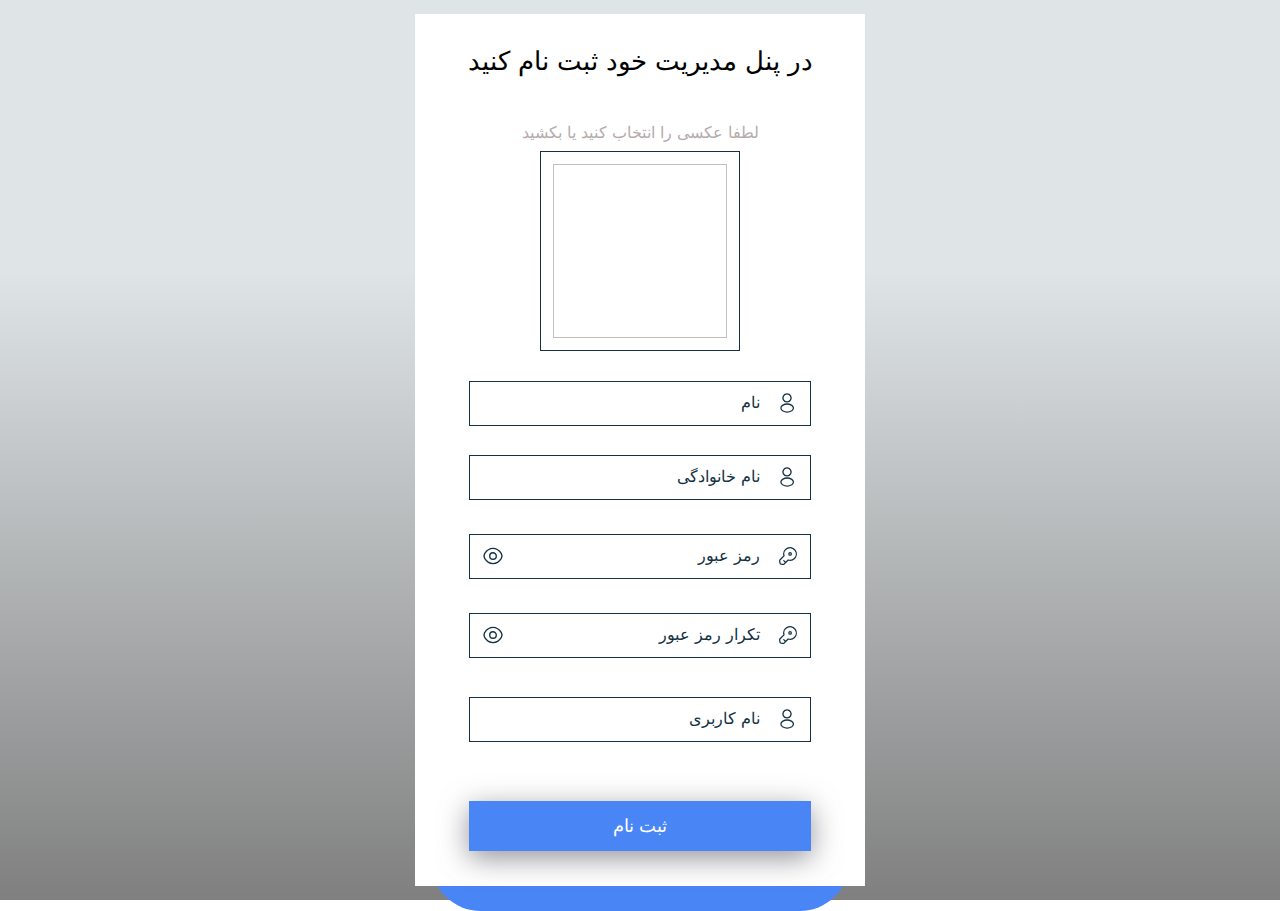
<file: register.html>
<!DOCTYPE html>
<html lang="fa">

<head>
    <meta charset="UTF-8">
    <meta http-equiv="X-UA-Compatible" content="IE=edge">
    <meta name="viewport" content="width=device-width, initial-scale=1.0">
    <title>ثبت نام مدیر محصول</title>
    <!-- ! -------------------------------- links -------------------------------- ! -->
    <link rel="stylesheet" href="css/register.css">
</head>

<body>
    <div class="wrap">
        <h1 class="wrap-title">
            در پنل مدیریت خود ثبت نام کنید</h1>
        <!-- ! -------------------------------- form --------------------------------- ! -->
        <form action="" method="" class="form-register">
            <!-- ! --------------------------- choose image input ---------------------------- ! -->
            <p class="empty">لطفا عکسی را انتخاب کنید یا بکشید</p>
            <div class="input-group-choose mt-3">
                <input type="file" name="choose" id="choose-image" class="visually-hidden  w-100" >
                <label for="choose-image" class="lable-choose-image d-block cursor-pointer w-100 h-100">
                    <img class="prev-img d-flex w-100 h-100">
                </label>
            </div>
            <!-- ! --------------------------- firstName input ---------------------------- ! -->
            <div class="input-group firstname-group mt-3">
                <input type="text" class="form-input" name="firstname-input" id="firstname-input" placeholder="nothing"
                    spellcheck="false">
                <label for="firstname-input" class="input-label">نام</label>
                <span class="input-group-icon">
                    <svg id="vuesax_linear_profile" data-name="vuesax/linear/profile" xmlns="http://www.w3.org/2000/svg"
                        width="22.026" height="22.026" viewBox="0 0 26.026 26.026">
                        <g id="profile">
                            <path id="Vector" d="M4.988,9.619a1.971,1.971,0,0,0-.358,0,4.82,4.82,0,1,1,.358,0Z"
                                transform="translate(8.198 2.169)" fill="none" stroke="var(--primary-color)"
                                stroke-linecap="round" stroke-linejoin="round" stroke-width="1.5" />
                            <path id="Vector-2" data-name="Vector"
                                d="M1.968,1.488c-2.624,1.757-2.624,4.62,0,6.365a10.59,10.59,0,0,0,10.855,0c2.624-1.757,2.624-4.62,0-6.365A10.64,10.64,0,0,0,1.968,1.488Z"
                                transform="translate(5.796 14.301)" fill="none" stroke="var(--primary-color)"
                                stroke-linecap="round" stroke-linejoin="round" stroke-width="1.5" />
                            <path id="Vector-3" data-name="Vector" d="M0,0H26.026V26.026H0Z"
                                transform="translate(26.026 26.026) rotate(180)" fill="none" opacity="0" />
                        </g>
                    </svg>
                </span>
            </div>
            <h3 id="firstname-message" class="message valid-message ">
                <!-- error message or success message -->
            </h3>
            <!-- ! --------------------------- lastName input ---------------------------- ! -->
            <div class="input-group lastname-group">
                <input type="text" class="form-input" name="lastname-input" id="lastname-input" placeholder="nothing"
                    spellcheck="false">
                <label for="lastname-input" class="input-label">نام خانوادگی</label>
                <span class="input-group-icon">
                    <svg id="vuesax_linear_profile" data-name="vuesax/linear/profile" xmlns="http://www.w3.org/2000/svg"
                        width="22.026" height="22.026" viewBox="0 0 26.026 26.026">
                        <g id="profile">
                            <path id="Vector" d="M4.988,9.619a1.971,1.971,0,0,0-.358,0,4.82,4.82,0,1,1,.358,0Z"
                                transform="translate(8.198 2.169)" fill="none" stroke="var(--primary-color)"
                                stroke-linecap="round" stroke-linejoin="round" stroke-width="1.5" />
                            <path id="Vector-2" data-name="Vector"
                                d="M1.968,1.488c-2.624,1.757-2.624,4.62,0,6.365a10.59,10.59,0,0,0,10.855,0c2.624-1.757,2.624-4.62,0-6.365A10.64,10.64,0,0,0,1.968,1.488Z"
                                transform="translate(5.796 14.301)" fill="none" stroke="var(--primary-color)"
                                stroke-linecap="round" stroke-linejoin="round" stroke-width="1.5" />
                            <path id="Vector-3" data-name="Vector" d="M0,0H26.026V26.026H0Z"
                                transform="translate(26.026 26.026) rotate(180)" fill="none" opacity="0" />
                        </g>
                    </svg>
                </span>
            </div>
            <h3 id="lastname-message" class="message valid-message">
                <!-- error message or success message -->
            </h3>
            <!-- ! --------------------------- password input ---------------------------- ! -->
            <div class="input-group password-group">
                <span class="input-group-icon eye">
                    <svg xmlns="http://www.w3.org/2000/svg" width="22" height="22" viewBox="0 0 24 24">
                        <g id="eye" transform="translate(-108 -188)">
                            <path id="Vector" d="M7.16,3.58A3.58,3.58,0,1,1,3.58,0,3.576,3.576,0,0,1,7.16,3.58Z"
                                transform="translate(116.42 196.42)" fill="none" stroke="var(--primary-color)"
                                stroke-linecap="round" stroke-linejoin="round" stroke-width="1.5" />
                            <path id="Vector-2" data-name="Vector"
                                d="M9.785,16.55c3.53,0,6.82-2.08,9.11-5.68a5.326,5.326,0,0,0,0-5.19C16.6,2.08,13.315,0,9.785,0S2.965,2.08.675,5.68a5.326,5.326,0,0,0,0,5.19C2.965,14.47,6.255,16.55,9.785,16.55Z"
                                transform="translate(110.215 191.72)" fill="none" stroke="var(--primary-color)"
                                stroke-linecap="round" stroke-linejoin="round" stroke-width="1.5" />
                            <path id="Vector-3" data-name="Vector" d="M0,0H24V24H0Z"
                                transform="translate(132 212) rotate(180)" fill="none" opacity="0" />
                        </g>
                    </svg>
                </span>
                <input type="password" class="form-input" name="password-input" id="password-input"
                    placeholder="nothing" spellcheck="false">
                <label for="password-input" class="input-label">رمز عبور</label>
                <span class="input-group-icon">
                    <svg xmlns="http://www.w3.org/2000/svg" width="20" height="20" viewBox="0 0 24 24">
                        <g id="key" transform="translate(-684 -188)">
                            <path id="Vector"
                                d="M17.793,12.923a7.575,7.575,0,0,1-7.6,1.87l-4.71,4.7a1.935,1.935,0,0,1-1.49.49l-2.18-.3a1.888,1.888,0,0,1-1.5-1.5L.013,16a2.015,2.015,0,0,1,.49-1.49l4.7-4.7a7.571,7.571,0,1,1,12.59,3.11Z"
                                transform="translate(685.997 190.008)" fill="none" stroke="var(--primary-color)"
                                stroke-linecap="round" stroke-linejoin="round" stroke-width="1.5" />
                            <path id="Vector-2" data-name="Vector" d="M0,0,2.3,2.3" transform="translate(690.89 205.49)"
                                fill="none" stroke="var(--primary-color)" stroke-linecap="round" stroke-linejoin="round"
                                stroke-width="1.5" />
                            <path id="Vector-3" data-name="Vector" d="M3,1.5A1.5,1.5,0,1,1,1.5,0,1.5,1.5,0,0,1,3,1.5Z"
                                transform="translate(697 196)" fill="none" stroke="var(--primary-color)"
                                stroke-linecap="round" stroke-linejoin="round" stroke-width="1.5" />
                            <path id="Vector-4" data-name="Vector" d="M0,0H24V24H0Z"
                                transform="translate(708 212) rotate(180)" fill="none" opacity="0" />
                        </g>
                    </svg>
                </span>
            </div>
            <h3 id="password-message" class="message valid-message">
                <!-- error message or success message -->
            </h3>
            <div class="input-group password-group">
                <span class="input-group-icon eye">
                    <svg xmlns="http://www.w3.org/2000/svg" width="22" height="22" viewBox="0 0 24 24">
                        <g id="eye" transform="translate(-108 -188)">
                            <path id="Vector" d="M7.16,3.58A3.58,3.58,0,1,1,3.58,0,3.576,3.576,0,0,1,7.16,3.58Z"
                                transform="translate(116.42 196.42)" fill="none" stroke="var(--primary-color)"
                                stroke-linecap="round" stroke-linejoin="round" stroke-width="1.5" />
                            <path id="Vector-2" data-name="Vector"
                                d="M9.785,16.55c3.53,0,6.82-2.08,9.11-5.68a5.326,5.326,0,0,0,0-5.19C16.6,2.08,13.315,0,9.785,0S2.965,2.08.675,5.68a5.326,5.326,0,0,0,0,5.19C2.965,14.47,6.255,16.55,9.785,16.55Z"
                                transform="translate(110.215 191.72)" fill="none" stroke="var(--primary-color)"
                                stroke-linecap="round" stroke-linejoin="round" stroke-width="1.5" />
                            <path id="Vector-3" data-name="Vector" d="M0,0H24V24H0Z"
                                transform="translate(132 212) rotate(180)" fill="none" opacity="0" />
                        </g>
                    </svg>
                </span>
                <input type="password" class="form-input" name="password-input" id="confirm-password-input"
                    placeholder="nothing" spellcheck="false">
                <label for="password-input" class="input-label">تکرار رمز عبور</label>
                <span class="input-group-icon">
                    <svg xmlns="http://www.w3.org/2000/svg" width="20" height="20" viewBox="0 0 24 24">
                        <g id="key" transform="translate(-684 -188)">
                            <path id="Vector"
                                d="M17.793,12.923a7.575,7.575,0,0,1-7.6,1.87l-4.71,4.7a1.935,1.935,0,0,1-1.49.49l-2.18-.3a1.888,1.888,0,0,1-1.5-1.5L.013,16a2.015,2.015,0,0,1,.49-1.49l4.7-4.7a7.571,7.571,0,1,1,12.59,3.11Z"
                                transform="translate(685.997 190.008)" fill="none" stroke="var(--primary-color)"
                                stroke-linecap="round" stroke-linejoin="round" stroke-width="1.5" />
                            <path id="Vector-2" data-name="Vector" d="M0,0,2.3,2.3" transform="translate(690.89 205.49)"
                                fill="none" stroke="var(--primary-color)" stroke-linecap="round" stroke-linejoin="round"
                                stroke-width="1.5" />
                            <path id="Vector-3" data-name="Vector" d="M3,1.5A1.5,1.5,0,1,1,1.5,0,1.5,1.5,0,0,1,3,1.5Z"
                                transform="translate(697 196)" fill="none" stroke="var(--primary-color)"
                                stroke-linecap="round" stroke-linejoin="round" stroke-width="1.5" />
                            <path id="Vector-4" data-name="Vector" d="M0,0H24V24H0Z"
                                transform="translate(708 212) rotate(180)" fill="none" opacity="0" />
                        </g>
                    </svg>
                </span>
            </div>
            <h3 id="confirm-password-message" class="message valid-message">
                <!-- error message or success message -->
            </h3>
            <!-- ! --------------------------- username input ---------------------------- ! -->
            <div class="input-group username-group mt-3">
                <input type="text" class="form-input" name="username-input" id="username-input" placeholder="nothing"
                    spellcheck="false">
                <label for="username-input" class="input-label">نام کاربری</label>
                <span class="input-group-icon">
                    <svg id="vuesax_linear_profile" data-name="vuesax/linear/profile" xmlns="http://www.w3.org/2000/svg"
                        width="22.026" height="22.026" viewBox="0 0 26.026 26.026">
                        <g id="profile">
                            <path id="Vector" d="M4.988,9.619a1.971,1.971,0,0,0-.358,0,4.82,4.82,0,1,1,.358,0Z"
                                transform="translate(8.198 2.169)" fill="none" stroke="var(--primary-color)"
                                stroke-linecap="round" stroke-linejoin="round" stroke-width="1.5" />
                            <path id="Vector-2" data-name="Vector"
                                d="M1.968,1.488c-2.624,1.757-2.624,4.62,0,6.365a10.59,10.59,0,0,0,10.855,0c2.624-1.757,2.624-4.62,0-6.365A10.64,10.64,0,0,0,1.968,1.488Z"
                                transform="translate(5.796 14.301)" fill="none" stroke="var(--primary-color)"
                                stroke-linecap="round" stroke-linejoin="round" stroke-width="1.5" />
                            <path id="Vector-3" data-name="Vector" d="M0,0H26.026V26.026H0Z"
                                transform="translate(26.026 26.026) rotate(180)" fill="none" opacity="0" />
                        </g>
                    </svg>
                </span>
            </div>
            <h3 id="username-message" class="message valid-message">
                <!-- error message or success message -->
            </h3>


            <input type="submit" class="submit-form-btn mt-3" name="submit-form-btn" value="ثبت نام" id="submit-btn">

        </form>
    </div>
    <script src="js/register.js"></script>
</body>

</html>
</file>
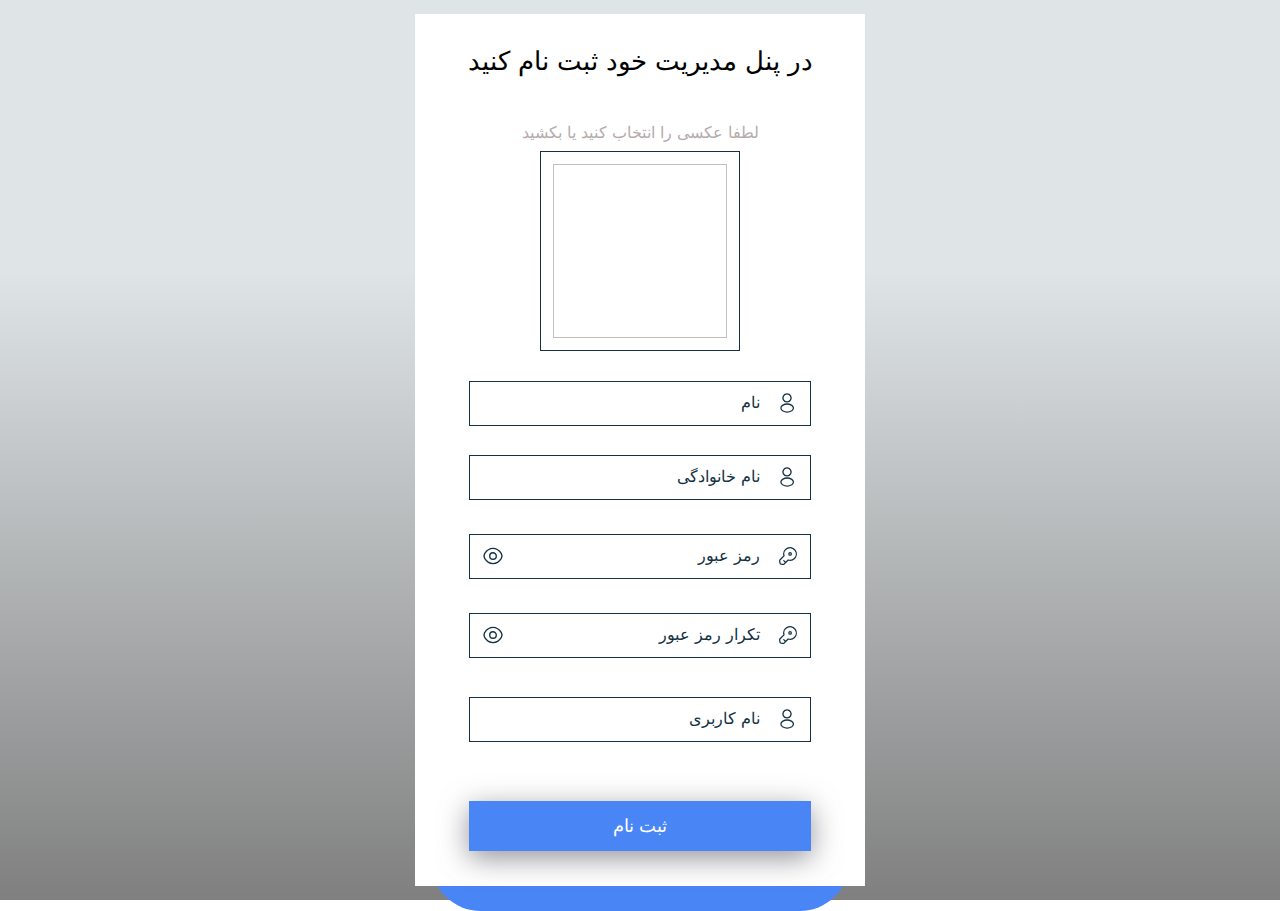
<file: users.html>
<!DOCTYPE html>
<html lang="fa">

<head>
	<meta charset="UTF-8">
	<meta name="viewport" content="width=device-width, initial-scale=1.0">
	<title>کاربران - پنل مدیریت کاربران</title>
	<link rel="stylesheet" href="https://cdnjs.cloudflare.com/ajax/libs/font-awesome/4.7.0/css/font-awesome.min.css">
	<link rel="stylesheet" href="css/style.css">
</head>

<body dir="rtl" class="d-flex flex-end position-relative">
	<!-- modal user -->
	<!-- Add a "show" class to display the modal -->
	<div class="modal position-fixed w-70 w-sm-100 d-none rounded-8">
		<div class="modal-content w-100 rounded-8">
			<div class="modal-header d-flex justify-between align-center">
				<h3 class="modal-title mx-0">افزودن کاربر</h3>
				<span class="modal-close mx-0 cursor-pointer">&times;</span>
			</div>
			<div class="modal-body">
				<form class="form-user w-100">
					<p class="empty">لطفا عکسی را انتخاب کنید یا بکشید</p>
					<div class="input-group-choose mt-3">
						<input type="file" name="choose" id="choose-image" class="visually-hidden  w-100">
						<label for="choose-image" class="lable-choose-image d-block cursor-pointer w-100 h-100">
							<img class="prev-img d-flex w-100 h-100">
						</label>
					</div>
					<div class="input-group">
						<input type="text" class="input-id w-100 rounded-8" placeholder="کد ملی*">
					</div>
					<div class="input-group d-flex align-center gap-16">
						<input type="text" class="input-firstname w-100 rounded-8" placeholder="نام*">
						<input type="text" class="input-lastname w-100 rounded-8" placeholder="نام خانوادگی*">
					</div>
					<div class="input-group d-flex align-center gap-16">
						<input type="email" class="input-email w-100 rounded-8" placeholder="ایمیل*">
						<input type="text" class="input-phone w-100 rounded-8" placeholder="شماره موبایل">
						<select name="roles" id="select-role" class="select-role w-100 rounded-8">
							<option value="empty">انتخاب سطح کاربر</option>
							<option value="admin">مدیر</option>
							<option value="employee">کارمند</option>ّ
							<option value="support">پشتیبان</option>
						</select>
					</div>
					<div class="input-group d-flex align-center gap-16">
						<div class="username w-100">
							<input type="text" class="input-userneme w-100 rounded-8" placeholder="نام کاربری*">
							<h3 id="username-message" class="message valid-message">
								<!-- error message or success message -->
							</h3>
						</div>
						<div class="password w-100">
							<input type="text" class="input-password w-100 rounded-8" placeholder="رمز عبور*">
							<h3 id="password-message" class="message valid-message">
								<!-- error message or success message -->
							</h3>
						</div>
						<div class="password-confirm w-100">
							<input type="text" class="input-password-confirm w-100 rounded-8"
								placeholder="تایید رمز عبور*">
							<h3 id="confirm-password-message" class="message valid-message">
								<!-- error message or success message -->
							</h3>
						</div>
					</div>
				</form>
				<table class="table roles-table w-100 mx-0">
					<thead>
						<tr>
							<th>مجوز</th>
							<th>خواندن</th>
							<th>نوشتن</th>
							<th>حذف</th>
						</tr>
					</thead>
					<tbody>
						<tr>
							<td class="roles">
								<span class="role-name">مدیر</span>
							</td>
							<td class="role-read">
								<input type="checkbox" value="read" class="cursor-pointer" id="admin-read">
							</td>
							<td class="role-write">
								<input type="checkbox" value="write" class="cursor-pointer" id="admin-write">
							</td>
							<td class="role-delete">
								<input type="checkbox" value="delete" class="cursor-pointer" id="admin-delete">
							</td>
						</tr>
						<tr>
							<td class="roles">
								<span class="role-name">کارمند</span>
							</td>
							<td class="role-read">
								<input type="checkbox" value="read" class="cursor-pointer" id="employee-read">
							</td>
							<td class="role-write">
								<input type="checkbox" value="write" class="cursor-pointer" id="employee-write">
							</td>
							<td class="role-delete">
								<input type="checkbox" value="delete" class="cursor-pointer" id="employee-delete">
							</td>
						</tr>
						<tr>
							<td class="roles">
								<span class="role-name">پشتیبان</span>
							</td>
							<td class="role-read">
								<input type="checkbox" value="read" class="cursor-pointer" id="support-read">
							</td>
							<td class="role-write">
								<input type="checkbox" value="write" class="cursor-pointer" id="support-write">
							</td>
							<td class="role-delete">
								<input type="checkbox" value="delete" class="cursor-pointer" id="support-delete">
							</td>
						</tr>
					</tbody>
				</table>
			</div>
			<div class="modal-footer d-flex align-center gap-16">
				<button class="btn-primary btn-add cursor-pointer mx-0 cursor-pointer rounded-8">افزودن کاربر</button>
				<button class="btn-close mx-0 cursor-pointer rounded-8">بستن</button>
			</div>
		</div>
	</div>
	<!-- modal delete -->
	<div class="modal-delete position-fixed w-30 d-none rounded-8">
		<div class="modal-content w-100">
			<div class="modal-header d-flex justify-between align-center">
				<h3 class="modal-title mx-0">حذف کاربر</h3>
				<span class="modal-close cursor-pointer mx-0">&times;</span>
			</div>
			<div class="modal-body">
				<h2 class="modal-text"></h2>
			</div>
			<div class="modal-footer  d-flex align-center gap-16">
				<button class="btn-dunger btn-delete cursor-pointer mx-0 cursor-pointer rounded-8">بله</button>
				<button class="btn-close mx-0 cursor-pointer rounded-8">خیر</button>
			</div>
		</div>
	</div>
	<div class="container w-80 mx-0 w-lg-100">
		<header class="header-dashbord w-100 mx-0 ">
			<div class="header-container">
				<div class="header-top w-100 d-flex justify-between align-center justify-lg-center">
					<div class="well-user mx-0 d-md-none">
						<h3 class="title-header well-title">سلام مهدی</h3>
						<span class="sub-title">روز خوبی داشته باشی</span>
					</div>
					<div class="user-info mx-0 d-flex align-center position-relative">
						<div class="user-icons position-relative">
							<i class="fa fa-bell"></i>
						</div>
						<div class="user-profile">
							<img src="images/userlogo.png" alt="profile">
						</div>
						<div class="user-text">
							<h3 class="user-title">مهدی منگلی</h3>
							<span class="user-roul">مدیر محصول</span>
						</div>
						<i class="fa fa-angle-down" id="show_menu"></i>
						<div class="user-menu position-absolute d-none rounded-8">
							<ul class='user-menu-list'>
								<li class='user-menu-list-item'>
									<a class="user-menu-list-item-link d-flex align-center cursor-pointer"
										id="edit-profile">
										<i class="fa fa-edit mx-0"></i>
										ویرایش اطلاعات/پروفایل
									</a>
								</li>
								<li class='user-menu-list-item'>
									<a class="user-menu-list-item-link d-flex align-center cursor-pointer">
										<i class="fa fa-cog mx-0"></i>
										تنظیمات حساب کاربری
									</a>
								</li>
							</ul>
							<ul class='user-menu-list'>
								<li class='user-menu-list-item'>
									<a class="user-menu-list-item-link d-flex align-center cursor-pointer"
										id="exit-panel">
										<i class="fa fa-power-off mx-0"></i>
										خروج
									</a>
								</li>
							</ul>
						</div>
					</div>
				</div>
				<div class="header-sort">
					<h2 class="blue-title header-title text-sm-center">کاربران</h2>
					<div class="sort-container d-flex align-center justify-lg-center flex-sm-col gap-16">
						<div class="search-user w-60 w-xxl-50 w-xl-40 w-sm-100 mx-0 cursor-pointer position-relative">
							<input type="search" placeholder="جستجو..." class="search-input w-100">
							<i class="fa fa-search position-absolute"></i>
						</div>
						<button class="cursor-pointer btn-primary btn-add-user mx-lg-0">
							<i class="fa fa-plus"></i>
							افزودن کاربر
						</button>
						<span class="order-by cursor-pointer d-lg-none">
							مرتب سازی
							<i class="fa fa-angle-down"></i>
						</span>
						<span class="search-save cursor-pointer d-lg-none">
							ذخیره جستجو
							<i class="fa fa-angle-down"></i>
						</span>
						<span class="slider-icon cursor-pointer d-lg-none">
							<i class="fa fa-sliders slide-icon"></i>
						</span>
					</div>
				</div>
			</div>
		</header>
		<!-- <header-site>
            <h2 class="blue-title header-title" slot="title">کاربران</h2>
        </header-site> -->
		<main class="main w-100">
			<!-- start side bar -->
			<aside-site></aside-site>
			<!-- end side bar -->
			<!--start page main -->
			<!-- info box -->
			<di class="container-boxs d-flex align-center flex-sm-col w-100 gap-16">
				<div class="box rounded-8">
					<span class="box-title">مدیر محصول</span>
					<p class="box-count owner-count"></p>
				</div>
				<div class="box rounded-8">
					<span class="box-title">مدیر</span>
					<p class="box-count admin-count"></p>
				</div>
				<div class="box rounded-8">
					<span class="box-title">کارمند</span>
					<p class="box-count employee-count"></p>
				</div>
				<div class="box rounded-8">
					<span class="box-title">پشتیبان</span>
					<p class="box-count support-count"></p>
				</div>
			</di>
			<!-- user box -->
			<div class="container-list w-100 mx-0">
				<div class="user-list">
					<div class="title-container">
						<h2 class="title-box users-title">لیست کاربران</h2>
					</div>
					<table class="table w-100 mx-0">
						<thead>
							<tr>
								<th>نام</th>
								<th>کد ملی</th>
								<th>زمان</th>
								<th class="head-actions">اقدامات</th>
							</tr>
						</thead>
						<tbody class="user-container">
							<tr>
								<td colspan="4">
									<h1 class="users-empty text-center w-100">کاربری وجود ندارد</h1>
								</td>
							</tr>
						</tbody>
					</table>

				</div>
			</div>
			<!--end page main -->
		</main>
	</div>
	<div class="modal-active position-fixed d-none"></div>
	<script type="module" src="js/module.js"></script>
	<script src="js/script.js"></script>
	<!-- Add a "show" class to display the background modal -->
</body>

</html>
</file>
<file: css/style.css>
@import url('variable.css');

@font-face {
  font-family: Iran-sans;
  font-style: normal;
  font-weight: normal;
  src: url('../font/IRANSansX-Regular.ttf');
}

/* style dafault */
* {
  margin: 0 auto;
  padding: 0;
  box-sizing: border-box;
}

body {
  font-family: Iran-sans;
  background-color: var(--bg-main);
  overflow-x: hidden;
}

a {
  text-decoration: none;
}

ul {
  list-style-type: none;
}

img {
  width: 100%;
}

input,
textarea {
  outline: none;
  border: none;
}

button {
  border: 0;
  outline: 0;
}

::placeholder {
  font-size: 16px;
}

.container {
  padding: 30px 45px;
}

.cursor-pointer {
  cursor: pointer;
}

.text-center {
  text-align: center;
}

.blue-title {
  font-size: 24px;
  color: var(--main-color);
}

.title-box {
  font-size: 17px;
  color: var(--title-color2);
}

.title-header {
  font-size: 20px;
  color: var(--title-color1);
}

/* display block */
.d-block {
  display: block;
}

.d-none {
  display: none;
}

/* positions */
.position-relative {
  position: relative;
}

.position-absolute {
  position: absolute;
}

.position-fixed {
  position: fixed;
}

/* flex */
.d-flex {
  display: flex;
}

.flex-end {
  justify-content: flex-end;
}

.justify-between {
  justify-content: space-between;
}

.justify-center {
  justify-content: center;
}

.justify-around {
  justify-content: space-around;
}

.align-center {
  align-items: center;
}

.flex-col {
  flex-direction: column;
}

/* gaps */
.gap-16 {
  gap: 16px;
}

.rounded-8 {
  border-radius: 8px;
}

/* btn */
.btn-primary {
  background-color: var(--main-color);
  color: var(--white-color);
  transition: all 0.2s ease;
  font-size: 17px;
}

.btn-primary:hover {
  background-color: var(--hover-color);
}

.btn-dunger {
  background-color: var(--red-color);
  color: var(--white-color);
  transition: all 0.2s ease;
  font-size: 17px;
}

.btn-emp {
  background-color: var(--emp-btn-color);
  color: var(--text-color3);
}

.sub-title {
  color: var(--text-color1);
  font-size: 14px;
}

/* width */
.w-10 {
  width: 10%;
}

.w-20 {
  width: 20%;
}

.w-30 {
  width: 30%;
}

.w-40 {
  width: 40%;
}

.w-60 {
  width: 60%;
}

.w-70 {
  width: 70%;
}

.w-80 {
  width: 80%;
}

.w-90 {
  width: 80%;
}

.w-100 {
  width: 100%;
}

/* height */
.h-100 {
  height: 100%;
}

/* margin */
.mx-0 {
  margin-left: 0;
  margin-right: 0;
}

/* header */
.well-title {
  margin-bottom: 5px;
}

.user-info i {
  font-size: 20px;
  margin-right: 10px;
  cursor: pointer;
  padding: 10px;

}

.user-profile {
  width: 45px;
  height: 45px;
  background-color: #808080;
  border-radius: 100%;
  margin-left: 10px;
}

.user-icons {
  margin-left: 10px;
}

.user-icons::after {
  content: '';
  position: absolute;
  top: -6px;
  content: '';
  display: inline-block;
  height: 48px;
  width: 1px;
  background-color: #C2C2C2;
}

.user-icons::before {
  content: '';
  position: absolute;
  top: 10px;
  right: 22px;
  content: '';
  display: inline-block;
  height: 5px;
  width: 5px;
  border-radius: 100%;
  background-color: var(--main-color);
}

.user-profile img {
  display: block;
  overflow: hidden;
  width: 45px;
  height: 45px;
  border-radius: 100%;
}

.user-text .user-title {
  font-size: 16px;
}

.user-text .user-roul {
  font-size: 12px;
}

.header-sort {
  margin-top: 25px;
}

.sort-container {
  margin-top: 15px;
}

.sort-container span {
  color: var(--text-color2);
}

.sort-container span:hover {
  color: var(--title-color1);
}

.sort-container .slide-icon {
  font-size: 19px;
  font-weight: bold;
}

.search-user .search-input {
  display: flex;
  align-items: center;
  padding: 12px 30px 12px 12px;
  border-radius: 16px;
}

.search-user i {
  color: var(--text-color1);
  font-size: 16px;
  right: 7px;
  top: 50%;
  transform: translateY(-50%);
}

.btn-add-user {
  color: var(--white-color);
  padding: 12px 25px;
  border-radius: 5px;
}

/* user menu */
.user-menu {
  left: 0;
  top: 50px;
  box-shadow: 0 0px 4px 0 rgba(0, 0, 0, 0.2);
  z-index: 1040;
  background-color: var(--white-color);
  overflow: hidden;
}

.user-menu-list {
  border-bottom: 1px solid var(--border-color);
}

.user-menu-list-item .user-menu-list-item-link {
  padding: 2px 15px !important;
  font-size: 14px;
  color: var(--text-color2);
  transition: all 0.2s ease-in-out;
}

.user-menu-list-item .user-menu-list-item-link:hover {
  background-color: var(--main-color);
  color: var(--white-color);
}

/* main page*/
.container-list {
  margin-top: 23px;
  background-color: var(--white-color);
  border-radius: 16px;
}

.user-list,
.message-list {
  overflow: auto;
}

.message-form {
  padding: 20px;
}

.title-container {
  padding: 20px;
  border-bottom: 1px solid var(--doc-color);
}

.table {
  border-collapse: collapse;
}

.table thead tr th,
.table tbody tr td {
  padding: 12px 15px;
}

.table thead tr th>*,
.table tbody tr td>* {
  overflow: hidden;
  word-wrap: none;
  text-overflow: ellipsis;
}

.table tbody tr {
  border-bottom: 1px solid var(--color-head);
}

.table thead tr th {
  font-size: 15px;
  background-color: var(--color-head);
  color: var(--text-color3);
  text-align: right;
}

.table .user-info .user-name {
  font-size: 13px !important;
  text-overflow: ellipsis;
  text-wrap: nowrap;
}

.table td {
  font-size: 12px !important;
}

.table .user-create-date,
.table .user-role {
  color: var(--title-color2);
}

.table .action {
  color: var(--emp-btn-color);
  font-size: 16px !important;
}

.table .action i:first-child {
  margin-left: 20px;
}

.user-info .user-email {
  color: var(--text-color3);
}

.users-empty {
  padding: 20px;
  color: var(--text-color1);
}

/* add user */
/* modal */
.modal,
.modal-delete,
.modal-article {
  max-height: 678px;
  inset: 0;
  margin-top: 50px;
  z-index: 1072;
  transition: all 0.5s ease-in-out;
}

.modal.show,
.modal-delete.show,
.modal-article.show {
  display: block;
  transition: all 0.5s ease-in-out;
}

.modal-active {
  background-color: var(--blur-color);
  width: 100%;
  inset: 0;
  z-index: 1040;
  display: none;
}

.modal-active.show {
  opacity: .5;
  display: block;
}

/* modal header */
.modal-header {
  padding: 10px 20px;
  border-bottom: 1px solid var(--color-head);
}

.modal-delete .modal-body,
.modal-article .modal-body {
  padding: 30px;
}

.modal-title,
.modal-title-doc {
  font-size: 17px;
}

.modal-article .modal-text {
  color: var(--text-color1);
}

.modal-close {
  font-size: 24px;
  color: var(--title-color2);
  transition: all 0.2s ease;
}

.modal-close:hover {
  color: var(--title-color1);
}

.modal-content {
  background-color: var(--white-color);
}

/* modal body */
.form-user {
  padding: 20px;
}

.input-group input,
.input-group .select-role,
.input-group .select-category,
.input-group textarea {
  border: 1px solid var(--color-head);
  font-size: 13px;
  padding: 9px 12px;
  margin-bottom: 15px;

}

.input-group .select-role,
.select-category {
  outline: 0;
  font-size: 15px;
  color: var(--text-color1);
}

.input-group input:focus,
.input-group .select-role:focus,
.input-group .select-category:focus,
.input-group .doc-content:focus {
  box-shadow: 4px 2px 4px 0 var(--main-color);
}

option {
  font-size: 14px;
}

/* choose Image */
.input-group-choose {
  position: relative;
  border: 1px solid var(--blur-color);
  padding: 12px;
  margin: 5px auto;
  height: 100px;
  width: 100px;
}

.visually-hidden {
  position: absolute !important;
  height: 1px;
  width: 1px;
  overflow: hidden;
  clip: rect(1px, 1px, 1px, 1px);
}

.empty {
  font-size: 13px;
  text-align: center;
  color: var(--gray);
}

.set-table tbody tr td:first-child {
  font-size: 12px;
  color: var(--title-color2);
}

/* modal footer */
.modal-footer {
  padding: 20px;
}

.modal-footer .btn-add,
.modal-footer .btn-delete,
.modal-footer .btn-docs {
  padding: 5px 15px;
  font-size: 13px;
  font-weight: bold;
}

.modal-footer .btn-close {
  background-color: transparent;
  color: var(--text-color3);
  transition: all 0.2s;
}

.modal-footer .btn-close:hover {
  color: var(--text-color2);
}

/* scroll bar */
::-webkit-scrollbar {
  width: 2px;
  height: 5px;
}

/* Track */
::-webkit-scrollbar-track {
  background: transparent;
}

/* Handle */
::-webkit-scrollbar-thumb {
  background-color: var(--main-color);
  border-radius: 8px;
}

/* Handle on hover */
::-webkit-scrollbar-thumb:hover {
  background: var(--hover-color);
}

/* boxs */
.container-boxs {
  margin: 23px 0
}

.box {
  background-color: var(--white-color);
  width: 100%;
  padding: 20px;
}

.box .box-title {
  font-size: 13px;
  margin-bottom: 10px;
  color: var(--text-color3);
}

.box .box-count {
  font-size: 20px;
  color: var(--text-color2);
  font-weight: bold;
}

.container-photos {
  padding: 20px;
}

.container-photos .box-photo {
  border: 1px solid var(--border-color);
  width: 300px;
  /* height: 300px; */
}

.box-photo .user-image {
  padding: 10px;
  display: block;
  border-radius: 50%;
  width: 100px;
  height: 100px;
}

.box-photo .user-infos {
  padding: 20px;
  border-top: 1px solid var(--border-color);
}

.user-fullname,
.user-role {
  color: var(--text-color2);
  gap: 8px;
}

/* validation message */
.message {
  font-size: 13px;
  font-weight: normal;
}

.valid-message {
  color: var(--green-color1);
}

.invalid-message {
  color: var(--red-color2);
}

/* filter and tools document page */
.filter-by {
  margin-top: 23px;
}

.icon-boxs .icon-box {
  border: 1px solid var(--border-color);
  width: 43px;
  height: 43px;
  border-radius: 5px;
}

.icon-boxs .icon-box:hover {
  background-color: var(--main-color);
  transition: all 0.2s ease-in-out;
}

.icon-boxs .icon-box i {
  color: var(--main-color);
  font-size: 19px;
}

.icon-boxs .icon-box:hover i {
  color: var(--white-color);
}

.filter-select {
  border: 1px solid var(--border-color);
  border-radius: 5px;
  background-color: transparent;
  color: var(--text-color5);
  font-size: 15px;
  padding: 10px 40px;
  outline: 0;
}

.filter-select:focus {
  box-shadow: 4px 2px 4px 0 var(--main-color);
}

.btn-add-doc {
  width: 43px;
  height: 43px;
  border-radius: 5px;
}

.list-text .sub-title {
  color: var(--subtitle-color1);
  margin-top: 5px;
}

.list-text .doc-name {
  color: var(--title-color2);
  font-size: 13px;
}

.list-doc {
  padding: 11px 15px 11px 26px;
}

.content-list {
  border-bottom: 1px solid var(--doc-color) !important;
}

.list-doc-icon,
.content-list {
  padding: 12px 0;
}

.list-doc-icon i {
  color: var(--main-color);
  background-color: var(--doc-color);
  padding: 10px;
  font-size: 24px;
  border-radius: 6px;
}

.doc-discription {
  width: 100px;
}

.doc-discription p {
  font-size: 12px;
  color: var(--text-color4);
  opacity: 0.4;
  overflow: hidden;
  white-space: nowrap;
  text-overflow: ellipsis;
}

.content-list .action i {
  font-size: 18px;
  color: var(--main-color);
  border: 1px solid var(--border-color);
  padding: 10px;
  border-radius: 6px;
  transition: all 0.2s ease-in-out;
}

.content-list .action i:hover {
  background-color: var(--main-color);
  color: var(--white-color);
}

/* show more text in document */
.more-button {
  background-color: transparent;
  color: var(--text-color4);
  margin-right: 5px;
}



/* media query */
@media screen and (max-width:1420.98px) {
  .w-xxl-50 {
    width: 50%;
  }

  .btn-primary {
    font-size: 14px;
  }

  .btn-add-user {
    padding: 10px 20px;
  }

  .sort-container span {
    font-size: 15px;
  }
}

@media screen and (max-width:1199.98px) {
  .flex-xl-col {
    flex-direction: column !important;
  }

  .text-xl-center {
    text-align: center;
  }

  .w-xl-40 {
    width: 40%;
  }

  .w-xl-50 {
    width: 50%;
  }
}

@media screen and (max-width:991.98px) {
  .w-lg-50 {
    width: 50%;
  }

  .w-lg-30 {
    width: 30%;
  }

  .w-lg-90 {
    width: 90%;
  }

  .w-lg-100 {
    width: 100%;
  }

  .d-lg-none {
    display: none;
  }

  .d-lg-block {
    display: block;
  }

  .flex-lg-col {
    flex-direction: column;
  }

  .mx-lg-0 {
    margin-right: 0;
    margin-left: 0;
  }

  .justify-lg-center {
    justify-content: center;
  }

  .translate-x-lg-400 {
    transform: translateX(400px);
  }

  .text-lg-center {
    text-align: center;
  }
}

@media screen and (max-width:767.98px) {
  .w-md-40 {
    width: 40%;
  }

  .w-md-100 {
    width: 100%;
  }

  .flex-md-col {
    flex-direction: column;
  }

  .d-md-none {
    display: none;
  }

  .justify-md-center {
    justify-content: center;
  }

  .text-md-center {
    text-align: center;
  }

  .user-profile,
  .user-profile img {
    width: 35px;
    height: 35px;
  }

  .user-icons::after {
    height: 34px;
    top: 3px;
  }

  .user-info i {
    font-size: 14px;
  }

  .user-text .user-title {
    font-size: 12px;
  }

  .user-text .user-roul {
    font-size: 10px;
  }

  .user-menu-list-item .user-menu-list-item-link {
    padding: 2px 10px !important;
  }
}

@media screen and (max-width:575.98px) {
  .container {
    padding: 30px 20px;
  }

  .w-sm-50 {
    width: 50% !important;
  }

  .w-sm-90 {
    width: 90% !important;
  }

  .w-sm-100 {
    width: 100% !important;
  }

  .d-sm-none {
    display: none;
  }

  .text-sm-center {
    text-align: center;
  }

  .flex-sm-col {
    flex-direction: column;
  }

  .justify-sm-center {
    justify-content: center;
  }

  .align-sm-center {
    align-items: center;
  }

  .gap-sm-0 {
    gap: 0 !important;
  }

  .gap-sm-16 {
    gap: 16px;
  }

  .burger-menu {
    right: 14px;
  }

  .modal-header {
    padding: 10px;
  }

  .form-user {
    padding: 5px 10px;
  }

  .modal {
    top: -30px;
    overflow: hidden;
  }
}

@media screen and (max-width:449.98px) {
  .w-xs-70 {
    width: 70% !important;
  }

  .users-empty {
    font-size: 18px;
  }
}
</file>
<file: css/login.css>
@import url(custom.css);
@import url(forms.css);
@import url(variable.css);

body {
    position: relative;
    width: 100%;
    min-height: 100vh;
    display: flex;
    justify-content: center;
    direction: rtl;
    align-items: center;
}

body::before {
    content: '';
    position: absolute;
    inset: 0;
    width: 100%;
    height: 100%;
    z-index: -2;
    background-position: center;
    background-size: cover;
    background-repeat: no-repeat;
}

body::after {
    content: '';
    position: absolute;
    inset: -1;
    width: 100%;
    height: 100%;
    z-index: -2;
    background: var(--blue-to-black-gradient);
    opacity: 0.5;
}

/* ! ---------------------------------- wrap ---------------------------------- ! */
.wrap {
    position: relative;
    width: 450px;
    background: var(--white);
    padding: 35px 45px;
    display: flex;
    flex-direction: column;
    align-items: center;
}

.wrap::before {
    content: '';
    position: absolute;
    bottom: -25px;
    left: 50%;
    transform: translateX(-50%);
    width: 93%;
    height: 100%;
    background: var(--main-color);
    border-radius: 0 0 50px 50px;
    z-index: -1;
}

.wrap-title {
    font-size: 1.8rem;
}

/* ! ---------------------------------- form ---------------------------------- ! */
.form-login {
    width: 100%;
    padding: 0 9px;
    margin-top: 50px;
}

.password-group {
    margin-top: 25px;
}

/* ! ------------------------- forget password section ------------------------ ! */
.forget-pass-section {
    margin-top: 15px;
    font-size: 0.9rem;
    cursor: pointer;
    color: var(--dark-blue);
}

/* ! --------------------------- login with border -------------------------- ! */
.sign-in-with-border-box {
    margin-top: 40px;
}

/* ! ------------------------------- submit btn ------------------------------- ! */
.submit-form-btn {
    width: 100%;
    height: 50px;
    border: none;
    outline: none;
    font-size: 1.1rem;
    background-color: var(--main-color);
    color: var(--white);
    cursor: pointer;
    box-shadow: rgba(100, 100, 111, 0.7) 0px 7px 29px 0px;
    transition: .4s;
}

.submit-form-btn:disabled {
    background: var(--black);
    cursor: no-drop;
    box-shadow: none;
}

/*!--------------------------------- select box --------------------------------! */
#select-role{
    padding: 13px;
    font-size: 15px;
    outline: none;
    cursor: pointer;
}
/* ! ------------------------------- media query ------------------------------ ! */
@media screen and (max-height: 666px) {
    body {
        padding: 100px 0;
    }
}
</file>
<file: css/message.css>
@import url('variable.css');

#message-content {
    background-color: var(--bg-main);
    padding: 10px 20px;
    border-radius: 8px;
    resize: none;
    font-size: 20px;
}

#message-receiver {
    border: none;
    padding: 10px;
    border: none;
    font-size: 18px;
    box-shadow: 0 0px 4px 0 rgba(0, 0, 0, 0.2);
    border-radius: 8px;
    outline: none;
}

#message-receiver:focus,
#message-content:focus {
    box-shadow: 4px 2px 4px 0 var(--main-color);
}

#send-message {
    padding: 10px;
    border-radius: 8px;
}

#message {
    box-shadow: 0 0px 4px 0 rgba(0, 0, 0, 0.2);
    margin-top: 40px;
    padding: 20px;

}

.message-content {
    background-color: var(--bg-main);
    margin: 20px 0;
}

.message-sender,
.message-time {
    padding: 10px;

}

.message-sender {
    border-bottom: 1px solid var(--border-color);
}

.message-text {
    padding: 20px;
}

.message-time {
    border-top: 1px solid var(--border-color);
}

.message-action {
    left: 0;
    top: 20px;
    border-radius: 5px;
    background-color: var(--white-color);
    box-shadow: 0 0px 4px 0 rgba(0, 0, 0, 0.2);
    overflow: hidden;
}

.message-action span {
    padding: 10px;
    gap: 8px;
    transition: all 0.2s ease-in-out;
}

.message-action span:hover {
    background-color: var(--bg-main);
}
</file>
<file: css/register.css>
@import url(custom.css);
@import url(forms.css);
@import url(variable.css);

body {
    position: relative;
    width: 100%;
    min-height: 100vh;
    display: flex;
    justify-content: center;
    direction: rtl;
    align-items: center;
}

body::before {
    content: '';
    position: absolute;
    inset: 0;
    width: 100%;
    height: 100%;
    z-index: -2;
    background-position: center;
    background-size: cover;
    background-repeat: no-repeat;
}

body::after {
    content: '';
    position: absolute;
    inset: -1;
    width: 100%;
    height: 100%;
    z-index: -2;
    background: var(--blue-to-black-gradient);
    opacity: 0.5;
}

.cursor-pointer{
    cursor: pointer;
}
/* ! ---------------------------------- wrap ---------------------------------- ! */
.wrap {
    position: relative;
    width: 450px;
    background: var(--white);
    padding: 35px 45px;
    display: flex;
    flex-direction: column;
    align-items: center;
}

.wrap::before {
    content: '';
    position: absolute;
    bottom: -25px;
    left: 50%;
    transform: translateX(-50%);
    width: 93%;
    height: 100%;
    background: var(--main-color);
    border-radius: 0 0 50px 50px;
    z-index: -1;
}

.wrap-title {
    font-size: 1.6rem;
}

/* ! ---------------------------------- form ---------------------------------- ! */
.form-register {
    width: 100%;
    padding: 0 9px;
    margin-top: 50px;
}

.password-group {
    margin-top: 25px;
}

/* ! ------------------------- forget password section ------------------------ ! */
.forget-pass-section {
    margin-top: 15px;
    font-size: 0.9rem;
    cursor: pointer;
    color: var(--dark-blue);
}

/* ! --------------------------- register with border -------------------------- ! */
.sign-in-with-border-box {
    margin-top: 40px;
}

/* ! ------------------------------- submit btn ------------------------------- ! */
.submit-form-btn {
    width: 100%;
    height: 50px;
    border: none;
    outline: none;
    font-size: 1.1rem;
    background-color: var(--main-color);
    color: var(--white);
    cursor: pointer;
    box-shadow: rgba(100, 100, 111, 0.7) 0px 7px 29px 0px;
    transition: .4s;
}

.submit-form-btn:disabled {
    background: var(--black);
    cursor: no-drop;
    box-shadow: none;
}

/* ! ------------------------------- media query ------------------------------ ! */
@media screen and (max-height: 666px) {
    body {
        padding: 100px 0;
    }
}

h3 {
    margin-bottom: 20px !important;
}
</file>
